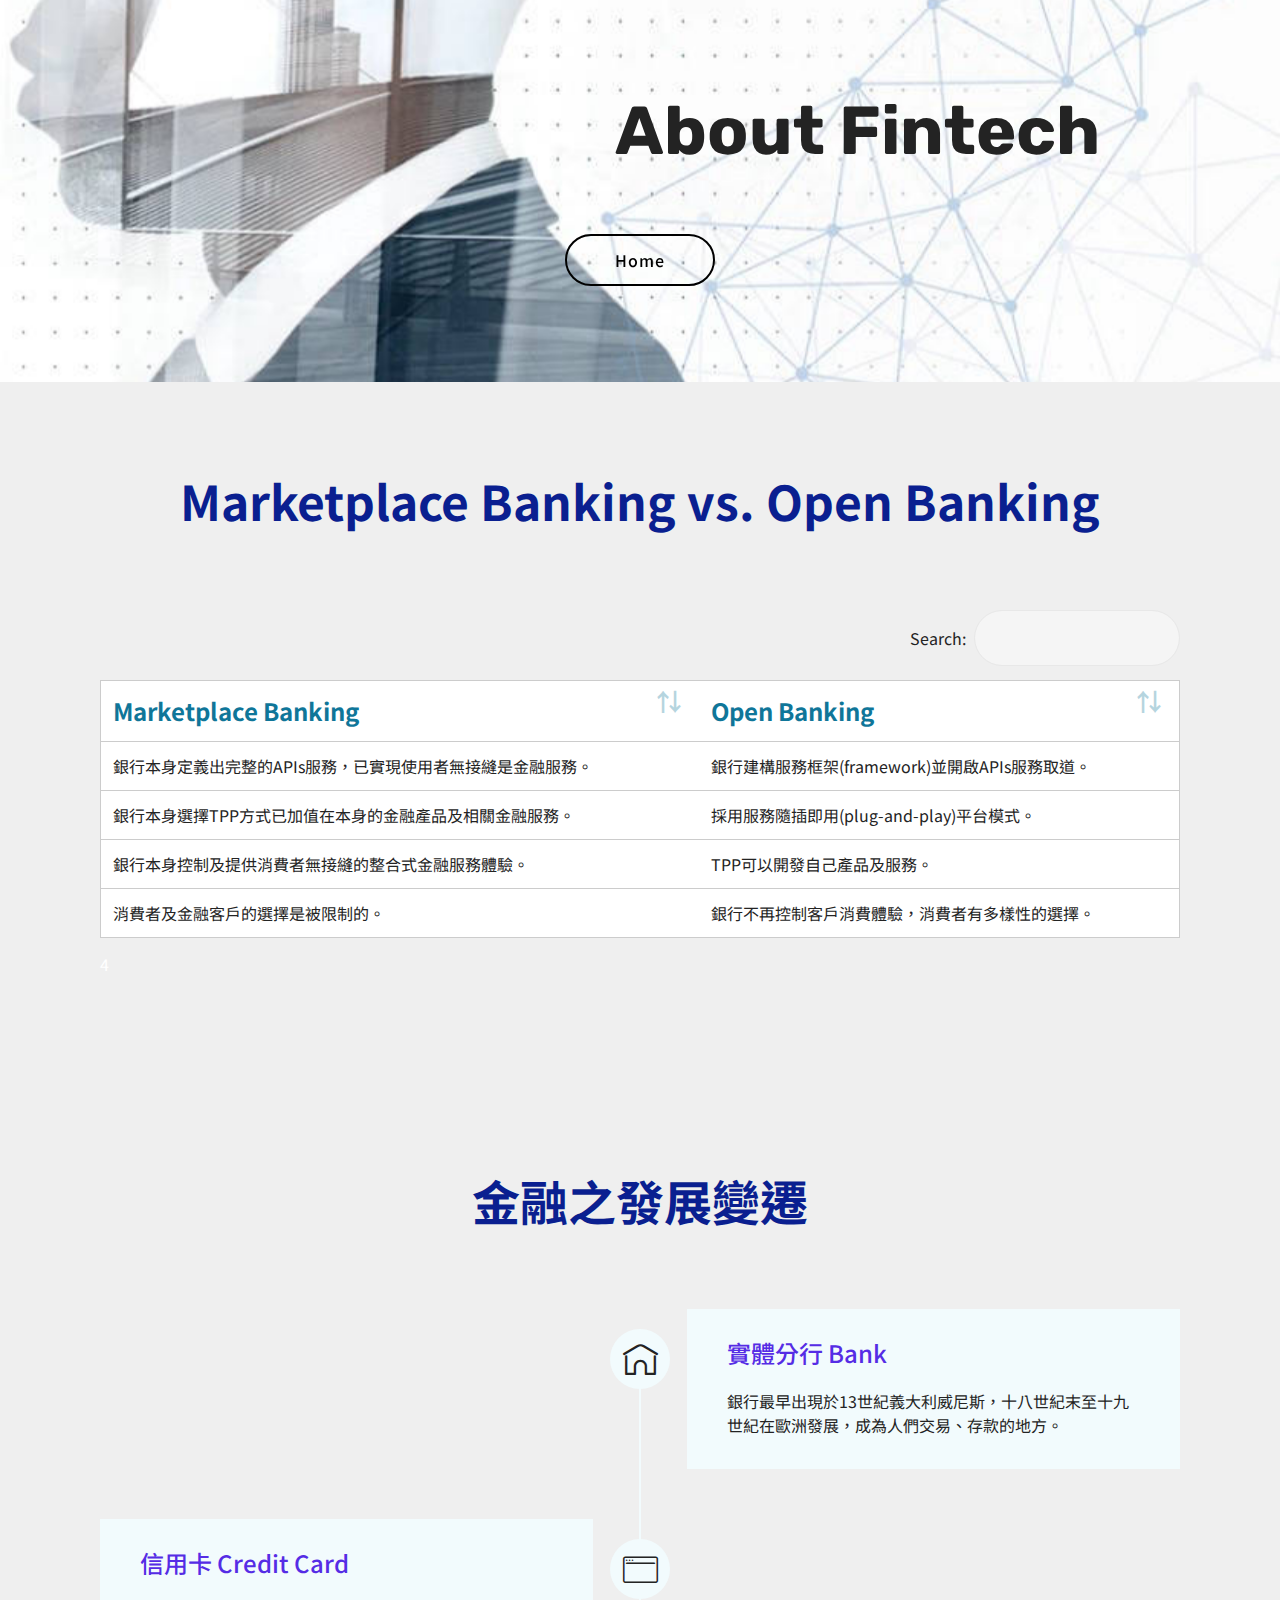
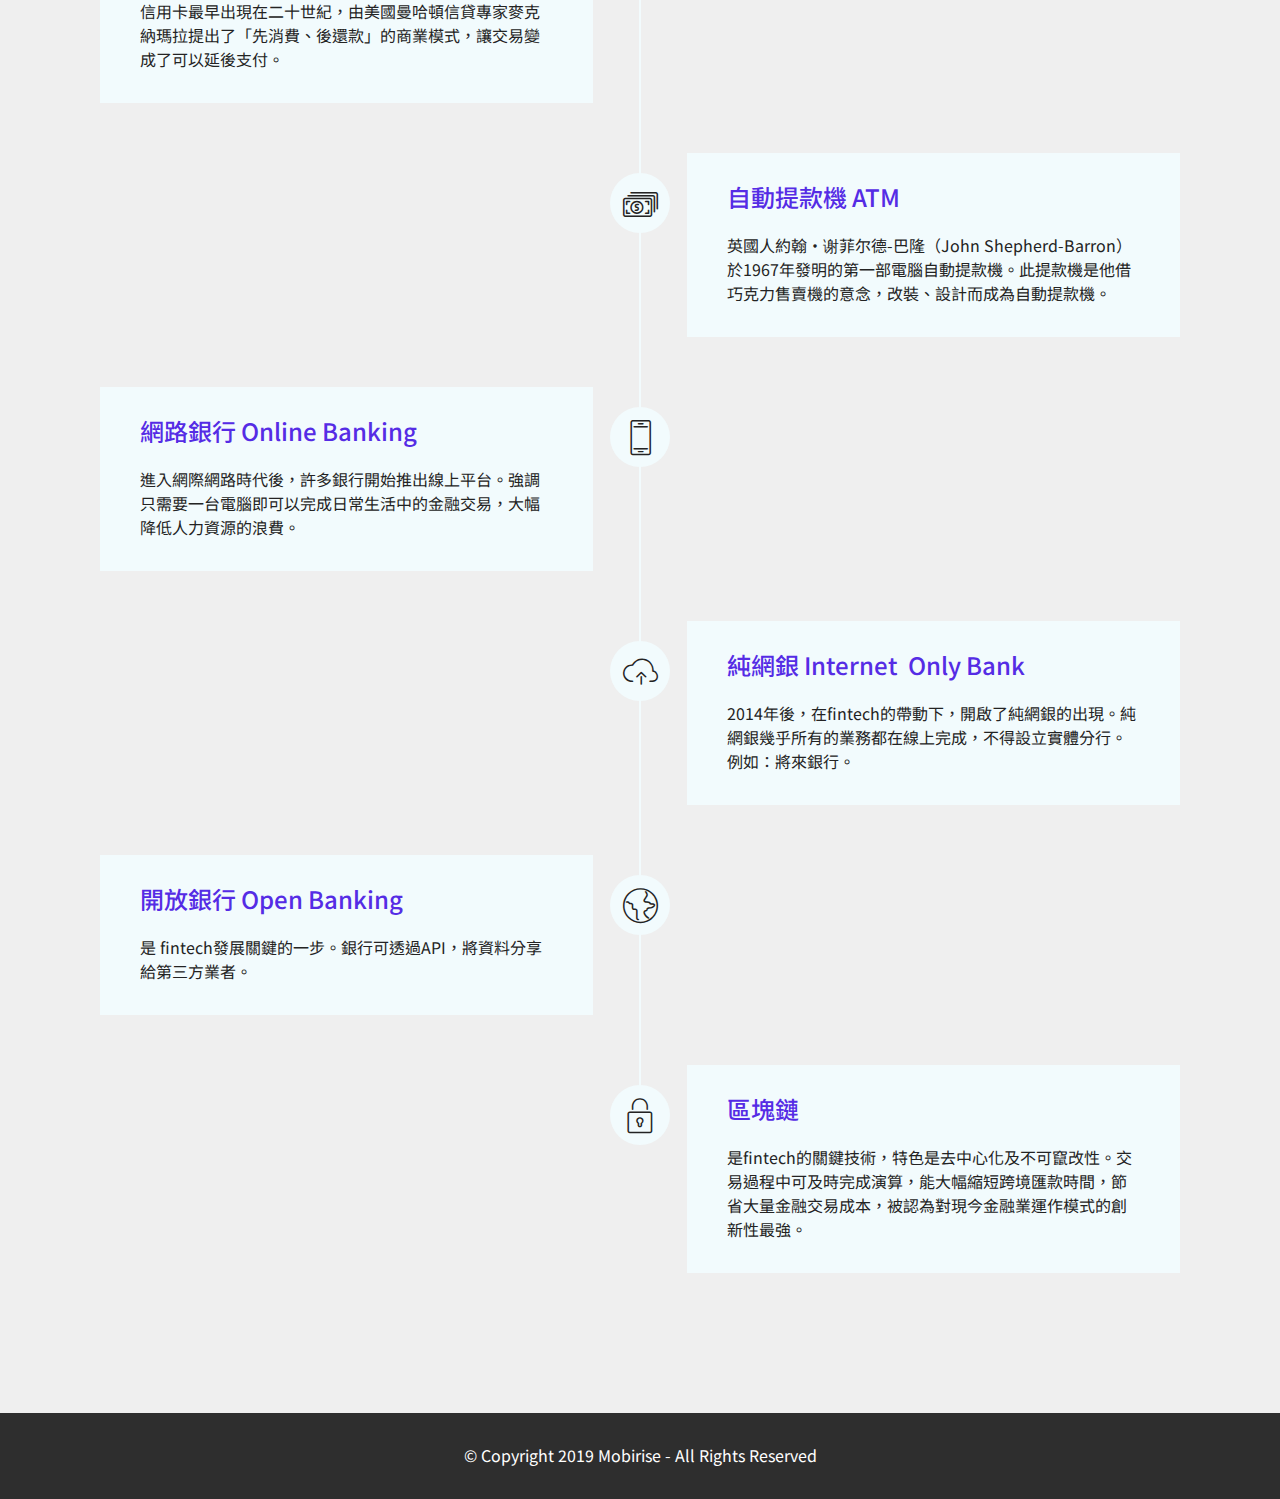
<file: page1.html>
<!DOCTYPE html>
<html  >
<head>
  <!-- Site made with Mobirise Website Builder v4.12.3, https://mobirise.com -->
  <meta charset="UTF-8">
  <meta http-equiv="X-UA-Compatible" content="IE=edge">
  <meta name="generator" content="Mobirise v4.12.3, mobirise.com">
  <meta name="viewport" content="width=device-width, initial-scale=1, minimum-scale=1">
  <link rel="shortcut icon" href="assets/images/logo4.png" type="image/x-icon">
  <meta name="description" content="Web Site Maker Description">
  
  
  <title>time</title>
  <link rel="stylesheet" href="assets/web/assets/mobirise-icons/mobirise-icons.css">
  <link rel="stylesheet" href="assets/web/assets/mobirise-icons-bold/mobirise-icons-bold.css">
  <link rel="stylesheet" href="assets/bootstrap/css/bootstrap.min.css">
  <link rel="stylesheet" href="assets/bootstrap/css/bootstrap-grid.min.css">
  <link rel="stylesheet" href="assets/bootstrap/css/bootstrap-reboot.min.css">
  <link rel="stylesheet" href="assets/tether/tether.min.css">
  <link rel="stylesheet" href="assets/datatables/data-tables.bootstrap4.min.css">
  <link rel="stylesheet" href="assets/theme/css/style.css">
  <link rel="preload" as="style" href="assets/mobirise/css/mbr-additional.css"><link rel="stylesheet" href="assets/mobirise/css/mbr-additional.css" type="text/css">
  
  
  
</head>
<body>
  <section class="header1 cid-s0ROrpmk7K mbr-parallax-background" id="header16-b">

    

    

    <div class="container">
        <div class="row justify-content-md-center">
            <div class="col-md-10 align-center">
                <h1 class="mbr-section-title mbr-bold pb-3 mbr-fonts-style display-1">
                    About Fintech</h1>
                
                <p class="mbr-text pb-3 mbr-fonts-style display-5"></p>
                <div class="mbr-section-btn"><a class="btn btn-md btn-black-outline display-4" href="index.html">Home</a></div>
            </div>
        </div>
    </div>

</section>

<section class="engine"><a href="https://mobirise.info/f">easy website builder</a></section><section class="section-table cid-s0S6NY71TY" id="table1-c">

  
  
  <div class="container container-table">
      <h2 class="mbr-section-title mbr-fonts-style align-center pb-3 display-2"><strong>Marketplace Banking vs. Open Banking</strong></h2>
      <h3 class="mbr-section-subtitle mbr-fonts-style align-center pb-5 mbr-light display-5"></h3>
      <div class="table-wrapper">
        <div class="container">
          <div class="row search">
            <div class="col-md-6"></div>
            <div class="col-md-6">
                <div class="dataTables_filter">
                  <label class="searchInfo mbr-fonts-style display-7">Search:</label>
                  <input class="form-control input-sm" disabled="">
                </div>
            </div>
          </div>
        </div>

        <div class="container scroll">
          <table class="table isSearch" cellspacing="0">
            <thead>
              <tr class="table-heads ">
                  
                  
                  
                  
              <th class="head-item mbr-fonts-style display-5">Marketplace Banking 
<br></th><th class="head-item mbr-fonts-style display-5">Open Banking
<br></th></tr>
            </thead>

            <tbody>
              
              
              
              
            <tr> 
                
                
                
                
              <td class="body-item mbr-fonts-style display-7">銀行本身定義出完整的APIs服務，已實現使用者無接縫是金融服務。
<br></td><td class="body-item mbr-fonts-style display-7">銀行建構服務框架(framework)並開啟APIs服務取道。
<br></td></tr><tr> 
                
                
                
                
              <td class="body-item mbr-fonts-style display-7">銀行本身選擇TPP方式已加值在本身的金融產品及相關金融服務。
<br></td><td class="body-item mbr-fonts-style display-7">採用服務隨插即用(plug-and-play)平台模式。
<br></td></tr><tr> 
                
                
                
                
              <td class="body-item mbr-fonts-style display-7">銀行本身控制及提供消費者無接縫的整合式金融服務體驗。
<br></td><td class="body-item mbr-fonts-style display-7">TPP可以開發自己產品及服務。
<br></td></tr><tr> 
                
                
                
                
              <td class="body-item mbr-fonts-style display-7">消費者及金融客戶的選擇是被限制的。
<br></td><td class="body-item mbr-fonts-style display-7">銀行不再控制客戶消費體驗，消費者有多樣性的選擇。
<br></td></tr></tbody>
          </table>
        </div>
        <div class="container table-info-container">
          <div class="row info">
            <div class="col-md-6">
              <div class="dataTables_info mbr-fonts-style display-7">
                <span class="infoBefore"></span>
                <span class="inactive infoRows"></span>
                <span class="infoAfter"></span>
                <span class="infoFilteredBefore">(</span>
                <span class="inactive infoRows"></span>
                <span class="infoFilteredAfter"></span>
              </div>
            </div>
            <div class="col-md-6"></div>
          </div>
        </div>
      </div>
    </div>
</section>

<section class="timeline2 cid-s0ROftvltV" id="timeline2-a">

    

    

    <div class="container align-center">
        <h2 class="mbr-section-title pb-3 mbr-fonts-style display-2"><strong>金融之發展變遷</strong></h2>
        <h3 class="mbr-section-subtitle pb-5 mbr-fonts-style display-5"></h3>

        <div class="container timelines-container" mbri-timelines="">
            <!--1-->
            <div class="row timeline-element reverse separline">
                <span class="iconsBackground">
                    <span class="mbr-iconfont mbrib-home"></span>
                </span>          
                <div class="col-xs-12 col-md-6 align-left">
                    <div class="timeline-text-content">
                        <h4 class="mbr-timeline-title pb-3 mbr-fonts-style display-5">實體分行 Bank<br></h4>
                        <p class="mbr-timeline-text mbr-fonts-style display-7">銀行最早出現於13世紀義大利威尼斯，十八世紀末至十九世紀在歐洲發展，成為人們交易、存款的地方。</p>
                     </div>
                </div>
            </div>
            <!--2-->
            <div class="row timeline-element  separline">
                <span class="iconsBackground">
                    <span class="mbr-iconfont mbri-browse"></span>
                </span>
                <div class="col-xs-12 col-md-6 align-left ">
                    <div class="timeline-text-content">
                        <h4 class="mbr-timeline-title pb-3 mbr-fonts-style display-5">信用卡 Credit Card</h4>
                        <p class="mbr-timeline-text mbr-fonts-style display-7">信用卡最早出現在二十世紀，由美國曼哈頓信貸專家麥克納瑪拉提出了「先消費、後還款」的商業模式，讓交易變成了可以延後支付。</p>
                    </div>
                </div>
            </div>
            <!--3-->
            <div class="row timeline-element reverse separline">
                <span class="iconsBackground">
                    <span class="mbr-iconfont mbri-cash"></span>
                </span>
                <div class="col-xs-12 col-md-6 align-left">
                    <div class="timeline-text-content">
                        <h4 class="mbr-timeline-title pb-3 mbr-fonts-style display-5">自動提款機 ATM</h4>      
                        <p class="mbr-timeline-text mbr-fonts-style display-7">英國人約翰·谢菲尔德-巴隆（John Shepherd-Barron）於1967年發明的第一部電腦自動提款機。此提款機是他借巧克力售賣機的意念，改裝、設計而成為自動提款機。</p>
                    </div>
                </div>
            </div>
            <!--4-->
            <div class="row timeline-element  separline">
                <span class="iconsBackground">
                    <span class="mbr-iconfont mbri-mobile2"></span>
                </span>
                <div class="col-xs-12 col-md-6 align-left ">
                    <div class="timeline-text-content">
                        <h4 class="mbr-timeline-title pb-3 mbr-fonts-style display-5">
                            網路銀行 Online Banking</h4>
                        <p class="mbr-timeline-text mbr-fonts-style display-7">進入網際網路時代後，許多銀行開始推出線上平台。強調只需要一台電腦即可以完成日常生活中的金融交易，大幅降低人力資源的浪費。</p>
                    </div>
                </div>
            </div>
            <!--5-->
            <div class="row timeline-element reverse separline">
                <span class="iconsBackground">
                    <span class="mbr-iconfont mbri-upload"></span>
                </span>
                <div class="col-xs-12 col-md-6 align-left">
                    <div class="timeline-text-content">
                        <h4 class="mbr-timeline-title pb-3 mbr-fonts-style display-5">純網銀 Internet &nbsp;Only Bank</h4>
                        <p class="mbr-timeline-text mbr-fonts-style display-7">2014年後，在fintech的帶動下，開啟了純網銀的出現。純網銀幾乎所有的業務都在線上完成，不得設立實體分行。例如：將來銀行。</p>
                    </div>
                </div>
            </div>
            <!--6-->
            <div class="row timeline-element separline">
                <span class="iconsBackground">
                    <span class="mbr-iconfont mbri-globe"></span>
                </span>
                <div class="col-xs-12 col-md-6 align-left ">
                    <div class="timeline-text-content">
                        <h4 class="mbr-timeline-title pb-3 mbr-fonts-style display-5">開放銀行 Open Banking</h4>
                        <p class="mbr-timeline-text mbr-fonts-style display-7">是 fintech發展關鍵的一步。銀行可透過API，將資料分享給第三方業者。</p>
                    </div>
                </div>
            </div>
            <!--7-->
            <div class="row timeline-element reverse">
                <span class="iconsBackground">
                    <span class="mbr-iconfont mbri-lock"></span>
                </span>
                <div class="col-xs-12 col-md-6 align-left">
                    <div class="timeline-text-content">
                        <h4 class="mbr-timeline-title pb-3 mbr-fonts-style display-5">區塊鏈</h4>
                        <p class="mbr-timeline-text mbr-fonts-style display-7">是fintech的關鍵技術，特色是去中心化及不可竄改性。交易過程中可及時完成演算，能大幅縮短跨境匯款時間，節省大量金融交易成本，被認為對現今金融業運作模式的創新性最強。</p>
                    </div>
                </div>
            </div>
            <!--8-->
            
            <!--9-->
            
            <!--10-->
            
            <!--11-->
            
            <!--12-->
            
        </div>
    </div>
</section>

<section once="footers" class="cid-s0S6PFwIYI" id="footer6-d">

    

    

    <div class="container">
        <div class="media-container-row align-center mbr-white">
            <div class="col-12">
                <p class="mbr-text mb-0 mbr-fonts-style display-7">
                    © Copyright 2019 Mobirise - All Rights Reserved
                </p>
            </div>
        </div>
    </div>
</section>


  <script src="assets/web/assets/jquery/jquery.min.js"></script>
  <script src="assets/popper/popper.min.js"></script>
  <script src="assets/bootstrap/js/bootstrap.min.js"></script>
  <script src="assets/tether/tether.min.js"></script>
  <script src="assets/smoothscroll/smooth-scroll.js"></script>
  <script src="assets/parallax/jarallax.min.js"></script>
  <script src="assets/datatables/jquery.data-tables.min.js"></script>
  <script src="assets/datatables/data-tables.bootstrap4.min.js"></script>
  <script src="assets/theme/js/script.js"></script>
  
  
</body>
</html>
</file>
<file: assets/web/assets/mobirise-icons/mobirise-icons.css>
@font-face {
  font-family: 'MobiriseIcons';
  src:  url('mobirise-icons.eot?spat4u');
  src:  url('mobirise-icons.eot?spat4u#iefix') format('embedded-opentype'),
    url('mobirise-icons.ttf?spat4u') format('truetype'),
    url('mobirise-icons.woff?spat4u') format('woff'),
    url('mobirise-icons.svg?spat4u#MobiriseIcons') format('svg');
  font-weight: normal;
  font-style: normal;
  font-display: swap;
}

[class^="mbri-"], [class*=" mbri-"] {
  /* use !important to prevent issues with browser extensions that change fonts */
  font-family: MobiriseIcons !important;
  speak: none;
  font-style: normal;
  font-weight: normal;
  font-variant: normal;
  text-transform: none;
  line-height: 1;

  /* Better Font Rendering =========== */
  -webkit-font-smoothing: antialiased;
  -moz-osx-font-smoothing: grayscale;
}

.mbri-add-submenu:before {
  content: "\e900";
}
.mbri-alert:before {
  content: "\e901";
}
.mbri-align-center:before {
  content: "\e902";
}
.mbri-align-justify:before {
  content: "\e903";
}
.mbri-align-left:before {
  content: "\e904";
}
.mbri-align-right:before {
  content: "\e905";
}
.mbri-android:before {
  content: "\e906";
}
.mbri-apple:before {
  content: "\e907";
}
.mbri-arrow-down:before {
  content: "\e908";
}
.mbri-arrow-next:before {
  content: "\e909";
}
.mbri-arrow-prev:before {
  content: "\e90a";
}
.mbri-arrow-up:before {
  content: "\e90b";
}
.mbri-bold:before {
  content: "\e90c";
}
.mbri-bookmark:before {
  content: "\e90d";
}
.mbri-bootstrap:before {
  content: "\e90e";
}
.mbri-briefcase:before {
  content: "\e90f";
}
.mbri-browse:before {
  content: "\e910";
}
.mbri-bulleted-list:before {
  content: "\e911";
}
.mbri-calendar:before {
  content: "\e912";
}
.mbri-camera:before {
  content: "\e913";
}
.mbri-cart-add:before {
  content: "\e914";
}
.mbri-cart-full:before {
  content: "\e915";
}
.mbri-cash:before {
  content: "\e916";
}
.mbri-change-style:before {
  content: "\e917";
}
.mbri-chat:before {
  content: "\e918";
}
.mbri-clock:before {
  content: "\e919";
}
.mbri-close:before {
  content: "\e91a";
}
.mbri-cloud:before {
  content: "\e91b";
}
.mbri-code:before {
  content: "\e91c";
}
.mbri-contact-form:before {
  content: "\e91d";
}
.mbri-credit-card:before {
  content: "\e91e";
}
.mbri-cursor-click:before {
  content: "\e91f";
}
.mbri-cust-feedback:before {
  content: "\e920";
}
.mbri-database:before {
  content: "\e921";
}
.mbri-delivery:before {
  content: "\e922";
}
.mbri-desktop:before {
  content: "\e923";
}
.mbri-devices:before {
  content: "\e924";
}
.mbri-down:before {
  content: "\e925";
}
.mbri-download:before {
  content: "\e989";
}
.mbri-drag-n-drop:before {
  content: "\e927";
}
.mbri-drag-n-drop2:before {
  content: "\e928";
}
.mbri-edit:before {
  content: "\e929";
}
.mbri-edit2:before {
  content: "\e92a";
}
.mbri-error:before {
  content: "\e92b";
}
.mbri-extension:before {
  content: "\e92c";
}
.mbri-features:before {
  content: "\e92d";
}
.mbri-file:before {
  content: "\e92e";
}
.mbri-flag:before {
  content: "\e92f";
}
.mbri-folder:before {
  content: "\e930";
}
.mbri-gift:before {
  content: "\e931";
}
.mbri-github:before {
  content: "\e932";
}
.mbri-globe:before {
  content: "\e933";
}
.mbri-globe-2:before {
  content: "\e934";
}
.mbri-growing-chart:before {
  content: "\e935";
}
.mbri-hearth:before {
  content: "\e936";
}
.mbri-help:before {
  content: "\e937";
}
.mbri-home:before {
  content: "\e938";
}
.mbri-hot-cup:before {
  content: "\e939";
}
.mbri-idea:before {
  content: "\e93a";
}
.mbri-image-gallery:before {
  content: "\e93b";
}
.mbri-image-slider:before {
  content: "\e93c";
}
.mbri-info:before {
  content: "\e93d";
}
.mbri-italic:before {
  content: "\e93e";
}
.mbri-key:before {
  content: "\e93f";
}
.mbri-laptop:before {
  content: "\e940";
}
.mbri-layers:before {
  content: "\e941";
}
.mbri-left-right:before {
  content: "\e942";
}
.mbri-left:before {
  content: "\e943";
}
.mbri-letter:before {
  content: "\e944";
}
.mbri-like:before {
  content: "\e945";
}
.mbri-link:before {
  content: "\e946";
}
.mbri-lock:before {
  content: "\e947";
}
.mbri-login:before {
  content: "\e948";
}
.mbri-logout:before {
  content: "\e949";
}
.mbri-magic-stick:before {
  content: "\e94a";
}
.mbri-map-pin:before {
  content: "\e94b";
}
.mbri-menu:before {
  content: "\e94c";
}
.mbri-mobile:before {
  content: "\e94d";
}
.mbri-mobile2:before {
  content: "\e94e";
}
.mbri-mobirise:before {
  content: "\e94f";
}
.mbri-more-horizontal:before {
  content: "\e950";
}
.mbri-more-vertical:before {
  content: "\e951";
}
.mbri-music:before {
  content: "\e952";
}
.mbri-new-file:before {
  content: "\e953";
}
.mbri-numbered-list:before {
  content: "\e954";
}
.mbri-opened-folder:before {
  content: "\e955";
}
.mbri-pages:before {
  content: "\e956";
}
.mbri-paper-plane:before {
  content: "\e957";
}
.mbri-paperclip:before {
  content: "\e958";
}
.mbri-photo:before {
  content: "\e959";
}
.mbri-photos:before {
  content: "\e95a";
}
.mbri-pin:before {
  content: "\e95b";
}
.mbri-play:before {
  content: "\e95c";
}
.mbri-plus:before {
  content: "\e95d";
}
.mbri-preview:before {
  content: "\e95e";
}
.mbri-print:before {
  content: "\e95f";
}
.mbri-protect:before {
  content: "\e960";
}
.mbri-question:before {
  content: "\e961";
}
.mbri-quote-left:before {
  content: "\e962";
}
.mbri-quote-right:before {
  content: "\e963";
}
.mbri-refresh:before {
  content: "\e964";
}
.mbri-responsive:before {
  content: "\e965";
}
.mbri-right:before {
  content: "\e966";
}
.mbri-rocket:before {
  content: "\e967";
}
.mbri-sad-face:before {
  content: "\e968";
}
.mbri-sale:before {
  content: "\e969";
}
.mbri-save:before {
  content: "\e96a";
}
.mbri-search:before {
  content: "\e96b";
}
.mbri-setting:before {
  content: "\e96c";
}
.mbri-setting2:before {
  content: "\e96d";
}
.mbri-setting3:before {
  content: "\e96e";
}
.mbri-share:before {
  content: "\e96f";
}
.mbri-shopping-bag:before {
  content: "\e970";
}
.mbri-shopping-basket:before {
  content: "\e971";
}
.mbri-shopping-cart:before {
  content: "\e972";
}
.mbri-sites:before {
  content: "\e973";
}
.mbri-smile-face:before {
  content: "\e974";
}
.mbri-speed:before {
  content: "\e975";
}
.mbri-star:before {
  content: "\e976";
}
.mbri-success:before {
  content: "\e977";
}
.mbri-sun:before {
  content: "\e978";
}
.mbri-sun2:before {
  content: "\e979";
}
.mbri-tablet:before {
  content: "\e97a";
}
.mbri-tablet-vertical:before {
  content: "\e97b";
}
.mbri-target:before {
  content: "\e97c";
}
.mbri-timer:before {
  content: "\e97d";
}
.mbri-to-ftp:before {
  content: "\e97e";
}
.mbri-to-local-drive:before {
  content: "\e97f";
}
.mbri-touch-swipe:before {
  content: "\e980";
}
.mbri-touch:before {
  content: "\e981";
}
.mbri-trash:before {
  content: "\e982";
}
.mbri-underline:before {
  content: "\e983";
}
.mbri-unlink:before {
  content: "\e984";
}
.mbri-unlock:before {
  content: "\e985";
}
.mbri-up-down:before {
  content: "\e986";
}
.mbri-up:before {
  content: "\e987";
}
.mbri-update:before {
  content: "\e988";
}
.mbri-upload:before {
 content: "\e926"; 
}
.mbri-user:before {
  content: "\e98a";
}
.mbri-user2:before {
  content: "\e98b";
}
.mbri-users:before {
  content: "\e98c";
}
.mbri-video:before {
  content: "\e98d";
}
.mbri-video-play:before {
  content: "\e98e";
}
.mbri-watch:before {
  content: "\e98f";
}
.mbri-website-theme:before {
  content: "\e990";
}
.mbri-wifi:before {
  content: "\e991";
}
.mbri-windows:before {
  content: "\e992";
}
.mbri-zoom-out:before {
  content: "\e993";
}
.mbri-redo:before {
  content: "\e994";
}
.mbri-undo:before {
  content: "\e995";
}
</file>
<file: assets/web/assets/mobirise-icons-bold/mobirise-icons-bold.css>
@font-face {
  font-family: 'mobirise-icons-bold';
  font-display: swap;
  src:  url('mobirise-icons-bold.eot?m1l4yr');
  src:  url('mobirise-icons-bold.eot?m1l4yr#iefix') format('embedded-opentype'),
    url('mobirise-icons-bold.ttf?m1l4yr') format('truetype'),
    url('mobirise-icons-bold.woff?m1l4yr') format('woff'),
    url('mobirise-icons-bold.svg?m1l4yr#mobirise-icons-bold') format('svg');
  font-weight: normal;
  font-style: normal;
}

[class^="mbrib-"], [class*="mbrib-"] {
  /* use !important to prevent issues with browser extensions that change fonts */
  font-family: 'mobirise-icons-bold' !important;
  speak: none;
  font-style: normal;
  font-weight: normal;
  font-variant: normal;
  text-transform: none;
  line-height: 1;

  /* Better Font Rendering =========== */
  -webkit-font-smoothing: antialiased;
  -moz-osx-font-smoothing: grayscale;
}

.mbrib-add-submenu:before {
  content: "\e900";
}
.mbrib-alert:before {
  content: "\e901";
}
.mbrib-align-center:before {
  content: "\e902";
}
.mbrib-align-justify:before {
  content: "\e903";
}
.mbrib-align-left:before {
  content: "\e904";
}
.mbrib-align-right:before {
  content: "\e905";
}
.mbrib-android:before {
  content: "\e906";
}
.mbrib-apple:before {
  content: "\e907";
}
.mbrib-arrow-down:before {
  content: "\e908";
}
.mbrib-arrow-next:before {
  content: "\e909";
}
.mbrib-arrow-prev:before {
  content: "\e90a";
}
.mbrib-arrow-up:before {
  content: "\e90b";
}
.mbrib-bold:before {
  content: "\e90c";
}
.mbrib-bookmark:before {
  content: "\e90d";
}
.mbrib-bootstrap:before {
  content: "\e90e";
}
.mbrib-briefcase:before {
  content: "\e90f";
}
.mbrib-browse:before {
  content: "\e910";
}
.mbrib-bulleted-list:before {
  content: "\e911";
}
.mbrib-calendar:before {
  content: "\e912";
}
.mbrib-camera:before {
  content: "\e913";
}
.mbrib-cart-add:before {
  content: "\e914";
}
.mbrib-cart-full:before {
  content: "\e915";
}
.mbrib-cash:before {
  content: "\e916";
}
.mbrib-change-style:before {
  content: "\e917";
}
.mbrib-chat:before {
  content: "\e918";
}
.mbrib-clock:before {
  content: "\e919";
}
.mbrib-close:before {
  content: "\e91a";
}
.mbrib-cloud:before {
  content: "\e91b";
}
.mbrib-code:before {
  content: "\e91c";
}
.mbrib-contact-form:before {
  content: "\e91d";
}
.mbrib-credit-card:before {
  content: "\e91e";
}
.mbrib-cursor-click:before {
  content: "\e91f";
}
.mbrib-cust-feedback:before {
  content: "\e920";
}
.mbrib-database:before {
  content: "\e921";
}
.mbrib-delivery:before {
  content: "\e922";
}
.mbrib-desktop:before {
  content: "\e923";
}
.mbrib-devices:before {
  content: "\e924";
}
.mbrib-down:before {
  content: "\e925";
}
.mbrib-download:before {
  content: "\e926";
}
.mbrib-drag-n-drop:before {
  content: "\e927";
}
.mbrib-drag-n-drop2:before {
  content: "\e928";
}
.mbrib-edit:before {
  content: "\e929";
}
.mbrib-edit2:before {
  content: "\e92a";
}
.mbrib-error:before {
  content: "\e92b";
}
.mbrib-extension:before {
  content: "\e92c";
}
.mbrib-features:before {
  content: "\e92d";
}
.mbrib-file:before {
  content: "\e92e";
}
.mbrib-flag:before {
  content: "\e92f";
}
.mbrib-folder:before {
  content: "\e930";
}
.mbrib-gift:before {
  content: "\e931";
}
.mbrib-github:before {
  content: "\e932";
}
.mbrib-globe-2:before {
  content: "\e933";
}
.mbrib-globe:before {
  content: "\e934";
}
.mbrib-growing-chart:before {
  content: "\e935";
}
.mbrib-hearth:before {
  content: "\e936";
}
.mbrib-help:before {
  content: "\e937";
}
.mbrib-home:before {
  content: "\e938";
}
.mbrib-hot-cup:before {
  content: "\e939";
}
.mbrib-idea:before {
  content: "\e93a";
}
.mbrib-image-gallery:before {
  content: "\e93b";
}
.mbrib-image-slider:before {
  content: "\e93c";
}
.mbrib-info:before {
  content: "\e93d";
}
.mbrib-italic:before {
  content: "\e93e";
}
.mbrib-key:before {
  content: "\e93f";
}
.mbrib-laptop:before {
  content: "\e940";
}
.mbrib-layers:before {
  content: "\e941";
}
.mbrib-left-right:before {
  content: "\e942";
}
.mbrib-left:before {
  content: "\e943";
}
.mbrib-letter:before {
  content: "\e944";
}
.mbrib-like:before {
  content: "\e945";
}
.mbrib-link:before {
  content: "\e946";
}
.mbrib-lock:before {
  content: "\e947";
}
.mbrib-login:before {
  content: "\e948";
}
.mbrib-logout:before {
  content: "\e949";
}
.mbrib-magic-stick:before {
  content: "\e94a";
}
.mbrib-map-pin:before {
  content: "\e94b";
}
.mbrib-menu:before {
  content: "\e94c";
}
.mbrib-mobile:before {
  content: "\e94d";
}
.mbrib-mobile2:before {
  content: "\e94e";
}
.mbrib-mobirise:before {
  content: "\e94f";
}
.mbrib-more-horizontal:before {
  content: "\e950";
}
.mbrib-more-vertical:before {
  content: "\e951";
}
.mbrib-music:before {
  content: "\e952";
}
.mbrib-new-file:before {
  content: "\e953";
}
.mbrib-numbered-list:before {
  content: "\e954";
}
.mbrib-opened-folder:before {
  content: "\e955";
}
.mbrib-pages:before {
  content: "\e956";
}
.mbrib-paper-plane:before {
  content: "\e957";
}
.mbrib-paperclip:before {
  content: "\e958";
}
.mbrib-photo:before {
  content: "\e959";
}
.mbrib-photos:before {
  content: "\e95a";
}
.mbrib-pin:before {
  content: "\e95b";
}
.mbrib-play:before {
  content: "\e95c";
}
.mbrib-plus:before {
  content: "\e95d";
}
.mbrib-preview:before {
  content: "\e95e";
}
.mbrib-print:before {
  content: "\e95f";
}
.mbrib-protect:before {
  content: "\e960";
}
.mbrib-question:before {
  content: "\e961";
}
.mbrib-quote-left:before {
  content: "\e962";
}
.mbrib-quote-right:before {
  content: "\e963";
}
.mbrib-redo:before {
  content: "\e964";
}
.mbrib-refresh:before {
  content: "\e965";
}
.mbrib-responsive:before {
  content: "\e966";
}
.mbrib-right:before {
  content: "\e967";
}
.mbrib-rocket:before {
  content: "\e968";
}
.mbrib-sad-face:before {
  content: "\e969";
}
.mbrib-sale:before {
  content: "\e96a";
}
.mbrib-save:before {
  content: "\e96b";
}
.mbrib-search:before {
  content: "\e96c";
}
.mbrib-setting:before {
  content: "\e96d";
}
.mbrib-setting2:before {
  content: "\e96e";
}
.mbrib-setting3:before {
  content: "\e96f";
}
.mbrib-share:before {
  content: "\e970";
}
.mbrib-shopping-bag:before {
  content: "\e971";
}
.mbrib-shopping-basket:before {
  content: "\e972";
}
.mbrib-shopping-cart:before {
  content: "\e973";
}
.mbrib-sites:before {
  content: "\e974";
}
.mbrib-smile-face:before {
  content: "\e975";
}
.mbrib-speed:before {
  content: "\e976";
}
.mbrib-star:before {
  content: "\e977";
}
.mbrib-success:before {
  content: "\e978";
}
.mbrib-sun:before {
  content: "\e979";
}
.mbrib-sun2:before {
  content: "\e97a";
}
.mbrib-tablet-vertical:before {
  content: "\e97b";
}
.mbrib-tablet:before {
  content: "\e97c";
}
.mbrib-target:before {
  content: "\e97d";
}
.mbrib-timer:before {
  content: "\e97e";
}
.mbrib-to-ftp:before {
  content: "\e97f";
}
.mbrib-to-local-drive:before {
  content: "\e980";
}
.mbrib-touch-swipe:before {
  content: "\e981";
}
.mbrib-touch:before {
  content: "\e982";
}
.mbrib-trash:before {
  content: "\e983";
}
.mbrib-underline:before {
  content: "\e984";
}
.mbrib-undo:before {
  content: "\e985";
}
.mbrib-unlink:before {
  content: "\e986";
}
.mbrib-unlock:before {
  content: "\e987";
}
.mbrib-up-down:before {
  content: "\e988";
}
.mbrib-up:before {
  content: "\e989";
}
.mbrib-update:before {
  content: "\e98a";
}
.mbrib-upload:before {
  content: "\e98b";
}
.mbrib-user:before {
  content: "\e98c";
}
.mbrib-user2:before {
  content: "\e98d";
}
.mbrib-users:before {
  content: "\e98e";
}
.mbrib-video-play:before {
  content: "\e98f";
}
.mbrib-video:before {
  content: "\e990";
}
.mbrib-watch:before {
  content: "\e991";
}
.mbrib-website-theme:before {
  content: "\e992";
}
.mbrib-wifi:before {
  content: "\e993";
}
.mbrib-windows:before {
  content: "\e994";
}
.mbrib-zoom-out:before {
  content: "\e995";
}
</file>
<file: assets/theme/css/style.css>
@charset "UTF-8";
/*!
 * Mobirise v4 theme (https://mobirise.com/)
 * Copyright 2017 Mobirise
 */
section {
  background-color: #eeeeee;
}

body {
  font-style: normal;
  line-height: 1.5;
}

section,
.container,
.container-fluid {
  position: relative;
  word-wrap: break-word;
}

a.mbr-iconfont:hover {
  text-decoration: none;
}

.article .lead p,
.article .lead ul,
.article .lead ol,
.article .lead pre,
.article .lead blockquote {
  margin-bottom: 0;
}

ul,
ol,
pre,
blockquote {
  margin-bottom: 2.3125rem;
}

pre {
  background: #f4f4f4;
  padding: 10px 24px;
  white-space: pre-wrap;
}

.inactive {
  -webkit-user-select: none;
  -moz-user-select: none;
  -ms-user-select: none;
  user-select: none;
  pointer-events: none;
  -webkit-user-drag: none;
  user-drag: none;
}

.mbr-section__comments .row {
  justify-content: center;
  -webkit-justify-content: center;
}

a {
  font-style: normal;
  font-weight: 400;
  cursor: pointer;
}
a, a:hover {
  text-decoration: none;
}

figure {
  margin-bottom: 0;
}

body {
  color: #232323;
}

h1,
h2,
h3,
h4,
h5,
h6,
.h1,
.h2,
.h3,
.h4,
.h5,
.h6,
.display-1,
.display-2,
.display-3,
.display-4 {
  line-height: 1;
  word-break: break-word;
  word-wrap: break-word;
}

.mbr-section-title {
  font-style: normal;
  line-height: 1.2;
}

.mbr-section-subtitle {
  line-height: 1.3;
}

.mbr-text {
  font-style: normal;
  line-height: 1.6;
}

b,
strong {
  font-weight: bold;
}

blockquote {
  padding: 10px 0 10px 20px;
  position: relative;
  border-left: 2px solid;
  border-color: #ff3366;
}

input:-webkit-autofill, input:-webkit-autofill:hover, input:-webkit-autofill:focus, input:-webkit-autofill:active {
  transition-delay: 9999s;
  transition-property: background-color, color;
}

textarea[type=hidden] {
  display: none;
}

body {
  position: relative;
}

section {
  background-position: 50% 50%;
  background-repeat: no-repeat;
  background-size: cover;
}
section .mbr-background-video,
section .mbr-background-video-preview {
  position: absolute;
  bottom: 0;
  left: 0;
  right: 0;
  top: 0;
}

.hidden {
  visibility: hidden;
}

.mbr-z-index20 {
  z-index: 20;
}

/*! Base colors */
.mbr-white {
  color: #ffffff;
}

.mbr-black {
  color: #000000;
}

.mbr-bg-white {
  background-color: #ffffff;
}

.mbr-bg-black {
  background-color: #000000;
}

/*! Text-aligns */
.align-left {
  text-align: left;
}

.align-center {
  text-align: center;
}

.align-right {
  text-align: right;
}

@media (max-width: 767px) {
  .align-left,
.align-center,
.align-right,
.mbr-section-btn,
.mbr-section-title {
    text-align: center;
  }
}
/*! Font-weight  */
.mbr-light {
  font-weight: 300;
}

.mbr-regular {
  font-weight: 400;
}

.mbr-semibold {
  font-weight: 500;
}

.mbr-bold {
  font-weight: 700;
}

/*! Media  */
.media-size-item {
  -webkit-flex: 1 1 auto;
  -moz-flex: 1 1 auto;
  -ms-flex: 1 1 auto;
  -o-flex: 1 1 auto;
  flex: 1 1 auto;
}

.media-content {
  -webkit-flex-basis: 100%;
  flex-basis: 100%;
}

.media-container-row {
  display: -ms-flexbox;
  display: -webkit-flex;
  display: flex;
  -webkit-flex-direction: row;
  -ms-flex-direction: row;
  flex-direction: row;
  -webkit-flex-wrap: wrap;
  -ms-flex-wrap: wrap;
  flex-wrap: wrap;
  -webkit-justify-content: center;
  -ms-flex-pack: center;
  justify-content: center;
  -webkit-align-content: center;
  -ms-flex-line-pack: center;
  align-content: center;
  -webkit-align-items: start;
  -ms-flex-align: start;
  align-items: start;
}
.media-container-row .media-size-item {
  width: 400px;
}

.media-container-column {
  display: -ms-flexbox;
  display: -webkit-flex;
  display: flex;
  -webkit-flex-direction: column;
  -ms-flex-direction: column;
  flex-direction: column;
  -webkit-flex-wrap: wrap;
  -ms-flex-wrap: wrap;
  flex-wrap: wrap;
  -webkit-justify-content: center;
  -ms-flex-pack: center;
  justify-content: center;
  -webkit-align-content: center;
  -ms-flex-line-pack: center;
  align-content: center;
  -webkit-align-items: stretch;
  -ms-flex-align: stretch;
  align-items: stretch;
}
.media-container-column > * {
  width: 100%;
}

@media (min-width: 992px) {
  .media-container-row {
    -webkit-flex-wrap: nowrap;
    -ms-flex-wrap: nowrap;
    flex-wrap: nowrap;
  }
}
figure {
  overflow: hidden;
}

figure[mbr-media-size] {
  transition: width 0.1s;
}

.mbr-figure img,
.mbr-figure iframe {
  display: block;
  width: 100%;
}

.card {
  background-color: transparent;
  border: none;
}

.card-box {
  width: 100%;
}

.card-img {
  text-align: center;
  flex-shrink: 0;
  -webkit-flex-shrink: 0;
}

.media {
  max-width: 100%;
  margin: 0 auto;
}

.mbr-figure {
  -ms-flex-item-align: center;
  -ms-grid-row-align: center;
  -webkit-align-self: center;
  align-self: center;
}

.media-container > div {
  max-width: 100%;
}

.mbr-figure img,
.card-img img {
  width: 100%;
}

@media (max-width: 991px) {
  .media-size-item {
    width: auto !important;
  }

  .media {
    width: auto;
  }

  .mbr-figure {
    width: 100% !important;
  }
}
/*! Buttons */
.btn {
  font-weight: 500;
  border-width: 2px;
  font-style: normal;
  letter-spacing: 1px;
  margin: 0.4rem 0.8rem;
  white-space: normal;
  -webkit-transition: all 0.3s ease-in-out;
  -moz-transition: all 0.3s ease-in-out;
  transition: all 0.3s ease-in-out;
  display: inline-flex;
  align-items: center;
  justify-content: center;
  word-break: break-word;
  -webkit-align-items: center;
  -webkit-justify-content: center;
  display: -webkit-inline-flex;
}

.btn-sm {
  font-weight: 500;
  letter-spacing: 1px;
  -webkit-transition: all 0.3s ease-in-out;
  -moz-transition: all 0.3s ease-in-out;
  transition: all 0.3s ease-in-out;
}

.btn-md {
  font-weight: 500;
  letter-spacing: 1px;
  margin: 0.4rem 0.8rem !important;
  -webkit-transition: all 0.3s ease-in-out;
  -moz-transition: all 0.3s ease-in-out;
  transition: all 0.3s ease-in-out;
}

.btn-lg {
  font-weight: 500;
  letter-spacing: 1px;
  margin: 0.4rem 0.8rem !important;
  -webkit-transition: all 0.3s ease-in-out;
  -moz-transition: all 0.3s ease-in-out;
  transition: all 0.3s ease-in-out;
}

.mbr-section-btn {
  margin-left: -0.25rem;
  margin-right: -0.25rem;
  font-size: 0;
}

nav .mbr-section-btn {
  margin-left: 0rem;
  margin-right: 0rem;
}

.btn-form {
  border-radius: 0;
}
.btn-form:hover {
  cursor: pointer;
}

/*! Btn icon margin */
.btn .mbr-iconfont,
.btn.btn-sm .mbr-iconfont {
  cursor: pointer;
  margin-right: 0.5rem;
}

.btn.btn-md .mbr-iconfont,
.btn.btn-md .mbr-iconfont {
  margin-right: 0.8rem;
}

.mbr-regular {
  font-weight: 400;
}

.mbr-semibold {
  font-weight: 500;
}

.mbr-bold {
  font-weight: 700;
}

[type=submit] {
  -webkit-appearance: none;
}

/*! Full-screen */
.mbr-fullscreen .mbr-overlay {
  min-height: 100vh;
}

.mbr-fullscreen {
  display: flex;
  display: -webkit-flex;
  display: -moz-flex;
  display: -ms-flex;
  display: -o-flex;
  align-items: center;
  -webkit-align-items: center;
  min-height: 100vh;
  padding-top: 3rem;
  padding-bottom: 3rem;
}

/*! Map */
.map {
  height: 25rem;
  position: relative;
}
.map iframe {
  width: 100%;
  height: 100%;
}

.mbr-overlay {
  background-color: #000;
  bottom: 0;
  left: 0;
  opacity: 0.5;
  position: absolute;
  right: 0;
  top: 0;
  z-index: 0;
  pointer-events: none;
}

/* Form */
blockquote {
  font-style: italic;
  padding: 10px 0 10px 20px;
  font-size: 1.09rem;
  position: relative;
  border-width: 3px;
}

.form-control {
  background-color: #f5f5f5;
  box-shadow: none;
  color: #565656;
  line-height: 1.43;
  min-height: 3.5em;
  padding: 1.07em 0.5em;
}
.form-control, .form-control:focus {
  border: 1px solid #e8e8e8;
}
.form-active .form-control:invalid {
  border-color: red;
}

.form-control-label {
  position: relative;
  cursor: pointer;
  margin-bottom: 0.357em;
  padding: 0;
}

.alert {
  color: #ffffff;
  border-radius: 0;
  border: 0;
  font-size: 0.875rem;
  line-height: 1.5;
  margin-bottom: 1.875rem;
  padding: 1.25rem;
  position: relative;
}
.alert.alert-form::after {
  background-color: inherit;
  bottom: -7px;
  content: "";
  display: block;
  height: 14px;
  left: 50%;
  margin-left: -7px;
  position: absolute;
  transform: rotate(45deg);
  width: 14px;
  -webkit-transform: rotate(45deg);
}

.form-asterisk {
  font-family: initial;
  position: absolute;
  top: -2px;
  font-weight: normal;
}

/*! Scroll to top arrow */
#scrollToTop a i:before {
  content: "";
  position: absolute;
  height: 40%;
  top: 25%;
  background: #fff;
  width: 2px;
  left: calc(50% - 1px);
}
#scrollToTop a i:after {
  content: "";
  position: absolute;
  display: block;
  border-top: 2px solid #fff;
  border-right: 2px solid #fff;
  width: 40%;
  height: 40%;
  left: 30%;
  bottom: 30%;
  transform: rotate(135deg);
  -webkit-transform: rotate(135deg);
}

.mbr-arrow-up {
  bottom: 25px;
  right: 90px;
  position: fixed;
  text-align: right;
  z-index: 5000;
  color: #ffffff;
  font-size: 32px;
  transform: rotate(180deg);
  -webkit-transform: rotate(180deg);
}

.mbr-arrow-up a {
  background: rgba(0, 0, 0, 0.2);
  border-radius: 3px;
  color: #fff;
  display: inline-block;
  height: 60px;
  width: 60px;
  outline-style: none !important;
  position: relative;
  text-decoration: none;
  transition: all 0.3s ease-in-out;
  cursor: pointer;
  text-align: center;
}
.mbr-arrow-up a:hover {
  background-color: rgba(0, 0, 0, 0.4);
}
.mbr-arrow-up a i {
  line-height: 60px;
}

.mbr-arrow-up-icon {
  display: block;
  color: #fff;
}

.mbr-arrow-up-icon::before {
  content: "›";
  display: inline-block;
  font-family: serif;
  font-size: 32px;
  line-height: 1;
  font-style: normal;
  position: relative;
  top: 6px;
  left: -4px;
  -webkit-transform: rotate(-90deg);
  transform: rotate(-90deg);
}

/*! Arrow Down */
.mbr-arrow {
  position: absolute;
  bottom: 45px;
  left: 50%;
  width: 60px;
  height: 60px;
  cursor: pointer;
  background-color: rgba(80, 80, 80, 0.5);
  border-radius: 50%;
  -webkit-transform: translateX(-50%);
  transform: translateX(-50%);
}
.mbr-arrow > a {
  display: inline-block;
  text-decoration: none;
  outline-style: none;
  -webkit-animation: arrowdown 1.7s ease-in-out infinite;
  animation: arrowdown 1.7s ease-in-out infinite;
}
.mbr-arrow > a > i {
  position: absolute;
  top: -2px;
  left: 15px;
  font-size: 2rem;
}

@keyframes arrowdown {
  0% {
    transform: translateY(0px);
    -webkit-transform: translateY(0px);
  }
  50% {
    transform: translateY(-5px);
    -webkit-transform: translateY(-5px);
  }
  100% {
    transform: translateY(0px);
    -webkit-transform: translateY(0px);
  }
}
@-webkit-keyframes arrowdown {
  0% {
    transform: translateY(0px);
    -webkit-transform: translateY(0px);
  }
  50% {
    transform: translateY(-5px);
    -webkit-transform: translateY(-5px);
  }
  100% {
    transform: translateY(0px);
    -webkit-transform: translateY(0px);
  }
}
@media (max-width: 500px) {
  .mbr-arrow-up {
    left: 50%;
    right: auto;
    transform: translateX(-50%) rotate(180deg);
    -webkit-transform: translateX(-50%) rotate(180deg);
  }
}
/*Gradients animation*/
@keyframes gradient-animation {
  from {
    background-position: 0% 100%;
    animation-timing-function: ease-in-out;
  }
  to {
    background-position: 100% 0%;
    animation-timing-function: ease-in-out;
  }
}
@-webkit-keyframes gradient-animation {
  from {
    background-position: 0% 100%;
    animation-timing-function: ease-in-out;
  }
  to {
    background-position: 100% 0%;
    animation-timing-function: ease-in-out;
  }
}
.bg-gradient {
  background-size: 200% 200%;
  animation: gradient-animation 5s infinite alternate;
  -webkit-animation: gradient-animation 5s infinite alternate;
}

.menu .navbar-brand {
  display: -webkit-flex;
}
.menu .navbar-brand span {
  display: flex;
  display: -webkit-flex;
}
.menu .navbar-brand .navbar-caption-wrap {
  display: -webkit-flex;
}
.menu .navbar-brand .navbar-logo img {
  display: -webkit-flex;
}
@media (min-width: 768px) and (max-width: 1023px) {
  .menu .navbar-toggleable-sm .navbar-nav {
    display: -webkit-box;
    display: -webkit-flex;
    display: -ms-flexbox;
  }
}
@media (max-width: 1023px) {
  .menu .navbar-collapse {
    max-height: 93.5vh;
  }
  .menu .navbar-collapse.show {
    overflow: auto;
  }
}
@media (min-width: 1024px) {
  .menu .navbar-nav.nav-dropdown {
    display: -webkit-flex;
  }
  .menu .navbar-toggleable-sm .navbar-collapse {
    display: -webkit-flex !important;
  }
  .menu .collapsed .navbar-collapse {
    max-height: 93.5vh;
  }
  .menu .collapsed .navbar-collapse.show {
    overflow: auto;
  }
}
@media (max-width: 767px) {
  .menu .navbar-collapse {
    max-height: 80vh;
  }
}

/* Others*/
.note-check a[data-value=Rubik] {
  font-style: normal;
}

.mbr-arrow a {
  color: #ffffff;
}

@media (max-width: 767px) {
  .mbr-arrow {
    display: none;
  }
}
.navbar {
  display: -webkit-flex;
  -webkit-flex-wrap: wrap;
  -webkit-align-items: center;
  -webkit-justify-content: space-between;
}

.navbar-collapse {
  -webkit-flex-basis: 100%;
  -webkit-flex-grow: 1;
  -webkit-align-items: center;
}

.nav-dropdown .link {
  padding: 0.667em 1.667em !important;
  margin: 0 !important;
}

.nav {
  display: -webkit-flex;
  -webkit-flex-wrap: wrap;
}

.row {
  display: -webkit-flex;
  -webkit-flex-wrap: wrap;
}

.justify-content-center {
  -webkit-justify-content: center;
}

.form-inline {
  display: -webkit-flex;
  -webkit-flex-flow: row wrap;
  -webkit-align-items: center;
}

.card-wrapper {
  -webkit-flex: 1;
}

.carousel-control {
  z-index: 10;
  display: -webkit-flex;
  -webkit-align-items: center;
  -webkit-justify-content: center;
}

.carousel-controls {
  display: -webkit-flex;
}

.media {
  display: -webkit-flex;
}

.form-group:focus {
  outline: none;
}

.jq-selectbox__select {
  padding: 1.07em 0.5em;
  position: absolute;
  top: 0;
  left: 0;
  width: 100%;
}

.jq-selectbox__dropdown {
  position: absolute;
  top: 100%;
  left: 0 !important;
  width: 100% !important;
}

.jq-selectbox__trigger-arrow {
  transform: translateY(-50%);
}

.jq-selectbox li {
  padding: 1.07em 0.5em;
}

input[type=range] {
  padding-left: 0 !important;
  padding-right: 0 !important;
}

.modal-dialog,
.modal-content {
  height: 100%;
}

.modal-dialog .carousel-inner {
  height: calc(100vh - 1.75rem);
}
@media (max-width: 575px) {
  .modal-dialog .carousel-inner {
    height: calc(100vh - 1rem);
  }
}

.carousel-item {
  text-align: center;
}

.carousel-item img {
  margin: auto;
}

.navbar-toggler {
  -webkit-align-self: flex-start;
  -ms-flex-item-align: start;
  align-self: flex-start;
  padding: 0.25rem 0.75rem;
  font-size: 1.25rem;
  line-height: 1;
  background: transparent;
  border: 1px solid transparent;
  -webkit-border-radius: 0.25rem;
  border-radius: 0.25rem;
}

.navbar-toggler:focus,
.navbar-toggler:hover {
  text-decoration: none;
}

.navbar-toggler-icon {
  display: inline-block;
  width: 1.5em;
  height: 1.5em;
  vertical-align: middle;
  content: "";
  background: no-repeat center center;
  -webkit-background-size: 100% 100%;
  -o-background-size: 100% 100%;
  background-size: 100% 100%;
}

.navbar-toggler-left {
  position: absolute;
  left: 1rem;
}

.navbar-toggler-right {
  position: absolute;
  right: 1rem;
}

@media (max-width: 575px) {
  .navbar-toggleable .navbar-nav .dropdown-menu {
    position: static;
    float: none;
  }

  .navbar-toggleable > .container {
    padding-right: 0;
    padding-left: 0;
  }
}
@media (min-width: 576px) {
  .navbar-toggleable {
    -webkit-box-orient: horizontal;
    -webkit-box-direction: normal;
    -webkit-flex-direction: row;
    -ms-flex-direction: row;
    flex-direction: row;
    -webkit-flex-wrap: nowrap;
    -ms-flex-wrap: nowrap;
    flex-wrap: nowrap;
    -webkit-box-align: center;
    -webkit-align-items: center;
    -ms-flex-align: center;
    align-items: center;
  }

  .navbar-toggleable .navbar-nav {
    -webkit-box-orient: horizontal;
    -webkit-box-direction: normal;
    -webkit-flex-direction: row;
    -ms-flex-direction: row;
    flex-direction: row;
  }

  .navbar-toggleable .navbar-nav .nav-link {
    padding-right: 0.5rem;
    padding-left: 0.5rem;
  }

  .navbar-toggleable > .container {
    display: -webkit-box;
    display: -webkit-flex;
    display: -ms-flexbox;
    display: flex;
    -webkit-flex-wrap: nowrap;
    -ms-flex-wrap: nowrap;
    flex-wrap: nowrap;
    -webkit-box-align: center;
    -webkit-align-items: center;
    -ms-flex-align: center;
    align-items: center;
  }

  .navbar-toggleable .navbar-collapse {
    display: -webkit-box !important;
    display: -webkit-flex !important;
    display: -ms-flexbox !important;
    display: flex !important;
    width: 100%;
  }

  .navbar-toggleable .navbar-toggler {
    display: none;
  }
}
@media (max-width: 767px) {
  .navbar-toggleable-sm .navbar-nav .dropdown-menu {
    position: static;
    float: none;
  }

  .navbar-toggleable-sm > .container {
    padding-right: 0;
    padding-left: 0;
  }
}
@media (min-width: 768px) {
  .navbar-toggleable-sm {
    -webkit-box-orient: horizontal;
    -webkit-box-direction: normal;
    -webkit-flex-direction: row;
    -ms-flex-direction: row;
    flex-direction: row;
    -webkit-flex-wrap: nowrap;
    -ms-flex-wrap: nowrap;
    flex-wrap: nowrap;
    -webkit-box-align: center;
    -webkit-align-items: center;
    -ms-flex-align: center;
    align-items: center;
  }

  .navbar-toggleable-sm .navbar-nav {
    -webkit-box-orient: horizontal;
    -webkit-box-direction: normal;
    -webkit-flex-direction: row;
    -ms-flex-direction: row;
    flex-direction: row;
  }

  .navbar-toggleable-sm .navbar-nav .nav-link {
    padding-right: 0.5rem;
    padding-left: 0.5rem;
  }

  .navbar-toggleable-sm > .container {
    display: -webkit-box;
    display: -webkit-flex;
    display: -ms-flexbox;
    display: flex;
    -webkit-flex-wrap: nowrap;
    -ms-flex-wrap: nowrap;
    flex-wrap: nowrap;
    -webkit-box-align: center;
    -webkit-align-items: center;
    -ms-flex-align: center;
    align-items: center;
  }

  .navbar-toggleable-sm .navbar-collapse {
    display: none;
    width: 100%;
  }

  .navbar-toggleable-sm .navbar-toggler {
    display: none;
  }
}
@media (max-width: 1023px) {
  .navbar-toggleable-md .navbar-nav .dropdown-menu {
    position: static;
    float: none;
  }

  .navbar-toggleable-md > .container {
    padding-right: 0;
    padding-left: 0;
  }
}
@media (min-width: 1024px) {
  .navbar-toggleable-md {
    -webkit-box-orient: horizontal;
    -webkit-box-direction: normal;
    -webkit-flex-direction: row;
    -ms-flex-direction: row;
    flex-direction: row;
    -webkit-flex-wrap: nowrap;
    -ms-flex-wrap: nowrap;
    flex-wrap: nowrap;
    -webkit-box-align: center;
    -webkit-align-items: center;
    -ms-flex-align: center;
    align-items: center;
  }

  .navbar-toggleable-md .navbar-nav {
    -webkit-box-orient: horizontal;
    -webkit-box-direction: normal;
    -webkit-flex-direction: row;
    -ms-flex-direction: row;
    flex-direction: row;
  }

  .navbar-toggleable-md .navbar-nav .nav-link {
    padding-right: 0.5rem;
    padding-left: 0.5rem;
  }

  .navbar-toggleable-md > .container {
    display: -webkit-box;
    display: -webkit-flex;
    display: -ms-flexbox;
    display: flex;
    -webkit-flex-wrap: nowrap;
    -ms-flex-wrap: nowrap;
    flex-wrap: nowrap;
    -webkit-box-align: center;
    -webkit-align-items: center;
    -ms-flex-align: center;
    align-items: center;
  }

  .navbar-toggleable-md .navbar-collapse {
    display: -webkit-box !important;
    display: -webkit-flex !important;
    display: -ms-flexbox !important;
    display: flex !important;
    width: 100%;
  }

  .navbar-toggleable-md .navbar-toggler {
    display: none;
  }
}
@media (max-width: 1199px) {
  .navbar-toggleable-lg .navbar-nav .dropdown-menu {
    position: static;
    float: none;
  }

  .navbar-toggleable-lg > .container {
    padding-right: 0;
    padding-left: 0;
  }
}
@media (min-width: 1200px) {
  .navbar-toggleable-lg {
    -webkit-box-orient: horizontal;
    -webkit-box-direction: normal;
    -webkit-flex-direction: row;
    -ms-flex-direction: row;
    flex-direction: row;
    -webkit-flex-wrap: nowrap;
    -ms-flex-wrap: nowrap;
    flex-wrap: nowrap;
    -webkit-box-align: center;
    -webkit-align-items: center;
    -ms-flex-align: center;
    align-items: center;
  }

  .navbar-toggleable-lg .navbar-nav {
    -webkit-box-orient: horizontal;
    -webkit-box-direction: normal;
    -webkit-flex-direction: row;
    -ms-flex-direction: row;
    flex-direction: row;
  }

  .navbar-toggleable-lg .navbar-nav .nav-link {
    padding-right: 0.5rem;
    padding-left: 0.5rem;
  }

  .navbar-toggleable-lg > .container {
    display: -webkit-box;
    display: -webkit-flex;
    display: -ms-flexbox;
    display: flex;
    -webkit-flex-wrap: nowrap;
    -ms-flex-wrap: nowrap;
    flex-wrap: nowrap;
    -webkit-box-align: center;
    -webkit-align-items: center;
    -ms-flex-align: center;
    align-items: center;
  }

  .navbar-toggleable-lg .navbar-collapse {
    display: -webkit-box !important;
    display: -webkit-flex !important;
    display: -ms-flexbox !important;
    display: flex !important;
    width: 100%;
  }

  .navbar-toggleable-lg .navbar-toggler {
    display: none;
  }
}
.navbar-toggleable-xl {
  -webkit-box-orient: horizontal;
  -webkit-box-direction: normal;
  -webkit-flex-direction: row;
  -ms-flex-direction: row;
  flex-direction: row;
  -webkit-flex-wrap: nowrap;
  -ms-flex-wrap: nowrap;
  flex-wrap: nowrap;
  -webkit-box-align: center;
  -webkit-align-items: center;
  -ms-flex-align: center;
  align-items: center;
}

.navbar-toggleable-xl .navbar-nav .dropdown-menu {
  position: static;
  float: none;
}

.navbar-toggleable-xl > .container {
  padding-right: 0;
  padding-left: 0;
}

.navbar-toggleable-xl .navbar-nav {
  -webkit-box-orient: horizontal;
  -webkit-box-direction: normal;
  -webkit-flex-direction: row;
  -ms-flex-direction: row;
  flex-direction: row;
}

.navbar-toggleable-xl .navbar-nav .nav-link {
  padding-right: 0.5rem;
  padding-left: 0.5rem;
}

.navbar-toggleable-xl > .container {
  display: -webkit-box;
  display: -webkit-flex;
  display: -ms-flexbox;
  display: flex;
  -webkit-flex-wrap: nowrap;
  -ms-flex-wrap: nowrap;
  flex-wrap: nowrap;
  -webkit-box-align: center;
  -webkit-align-items: center;
  -ms-flex-align: center;
  align-items: center;
}

.navbar-toggleable-xl .navbar-collapse {
  display: -webkit-box !important;
  display: -webkit-flex !important;
  display: -ms-flexbox !important;
  display: flex !important;
  width: 100%;
}

.navbar-toggleable-xl .navbar-toggler {
  display: none;
}

.card-img {
  width: auto;
}

.menu .navbar.collapsed:not(.beta-menu) {
  flex-direction: column;
  -webkit-flex-direction: column;
}

.carousel-item.active,
.carousel-item-next,
.carousel-item-prev {
  display: -webkit-box;
  display: -webkit-flex;
  display: -ms-flexbox;
  display: flex;
}

.note-air-layout .dropup .dropdown-menu,
.note-air-layout .navbar-fixed-bottom .dropdown .dropdown-menu {
  bottom: initial !important;
}

html,
body {
  height: auto;
  min-height: 100vh;
}

.dropup .dropdown-toggle::after {
  display: none;
}.engine {
	position: absolute;
	text-indent: -2400px;
	text-align: center;
	padding: 0;
	top: 0;
	left: -2400px;
}
</file>
<file: assets/mobirise/css/mbr-additional.css>
@import url(https://fonts.googleapis.com/css?family=Rubik:300,300i,400,400i,500,500i,700,700i,900,900i&display=swap);
@import url(https://fonts.googleapis.com/css?family=Noto+Sans+TC:100,300,400,500,700,900&display=swap);





body {
  font-family: Rubik;
}
.display-1 {
  font-family: 'Rubik', sans-serif;
  font-size: 4.25rem;
  font-display: swap;
}
.display-1 > .mbr-iconfont {
  font-size: 6.8rem;
}
.display-2 {
  font-family: 'Noto Sans TC', sans-serif;
  font-size: 3rem;
  font-display: swap;
}
.display-2 > .mbr-iconfont {
  font-size: 4.8rem;
}
.display-4 {
  font-family: 'Noto Sans TC', sans-serif;
  font-size: 1rem;
  font-display: swap;
}
.display-4 > .mbr-iconfont {
  font-size: 1.6rem;
}
.display-5 {
  font-family: 'Noto Sans TC', sans-serif;
  font-size: 1.5rem;
  font-display: swap;
}
.display-5 > .mbr-iconfont {
  font-size: 2.4rem;
}
.display-7 {
  font-family: 'Noto Sans TC', sans-serif;
  font-size: 1rem;
  font-display: swap;
}
.display-7 > .mbr-iconfont {
  font-size: 1.6rem;
}
/* ---- Fluid typography for mobile devices ---- */
/* 1.4 - font scale ratio ( bootstrap == 1.42857 ) */
/* 100vw - current viewport width */
/* (48 - 20)  48 == 48rem == 768px, 20 == 20rem == 320px(minimal supported viewport) */
/* 0.65 - min scale variable, may vary */
@media (max-width: 768px) {
  .display-1 {
    font-size: 3.4rem;
    font-size: calc( 2.1374999999999997rem + (4.25 - 2.1374999999999997) * ((100vw - 20rem) / (48 - 20)));
    line-height: calc( 1.4 * (2.1374999999999997rem + (4.25 - 2.1374999999999997) * ((100vw - 20rem) / (48 - 20))));
  }
  .display-2 {
    font-size: 2.4rem;
    font-size: calc( 1.7rem + (3 - 1.7) * ((100vw - 20rem) / (48 - 20)));
    line-height: calc( 1.4 * (1.7rem + (3 - 1.7) * ((100vw - 20rem) / (48 - 20))));
  }
  .display-4 {
    font-size: 0.8rem;
    font-size: calc( 1rem + (1 - 1) * ((100vw - 20rem) / (48 - 20)));
    line-height: calc( 1.4 * (1rem + (1 - 1) * ((100vw - 20rem) / (48 - 20))));
  }
  .display-5 {
    font-size: 1.2rem;
    font-size: calc( 1.175rem + (1.5 - 1.175) * ((100vw - 20rem) / (48 - 20)));
    line-height: calc( 1.4 * (1.175rem + (1.5 - 1.175) * ((100vw - 20rem) / (48 - 20))));
  }
}
/* Buttons */
.btn {
  padding: 1rem 3rem;
  border-radius: 3px;
}
.btn-sm {
  padding: 0.6rem 1.5rem;
  border-radius: 3px;
}
.btn-md {
  padding: 1rem 3rem;
  border-radius: 3px;
}
.btn-lg {
  padding: 1.2rem 3.2rem;
  border-radius: 3px;
}
.bg-primary {
  background-color: #149dcc !important;
}
.bg-success {
  background-color: #f7ed4a !important;
}
.bg-info {
  background-color: #82786e !important;
}
.bg-warning {
  background-color: #879a9f !important;
}
.bg-danger {
  background-color: #b1a374 !important;
}
.btn-primary,
.btn-primary:active {
  background-color: #149dcc !important;
  border-color: #149dcc !important;
  color: #ffffff !important;
}
.btn-primary:hover,
.btn-primary:focus,
.btn-primary.focus,
.btn-primary.active {
  color: #ffffff !important;
  background-color: #0d6786 !important;
  border-color: #0d6786 !important;
}
.btn-primary.disabled,
.btn-primary:disabled {
  color: #ffffff !important;
  background-color: #0d6786 !important;
  border-color: #0d6786 !important;
}
.btn-secondary,
.btn-secondary:active {
  background-color: #ff3366 !important;
  border-color: #ff3366 !important;
  color: #ffffff !important;
}
.btn-secondary:hover,
.btn-secondary:focus,
.btn-secondary.focus,
.btn-secondary.active {
  color: #ffffff !important;
  background-color: #e50039 !important;
  border-color: #e50039 !important;
}
.btn-secondary.disabled,
.btn-secondary:disabled {
  color: #ffffff !important;
  background-color: #e50039 !important;
  border-color: #e50039 !important;
}
.btn-info,
.btn-info:active {
  background-color: #82786e !important;
  border-color: #82786e !important;
  color: #ffffff !important;
}
.btn-info:hover,
.btn-info:focus,
.btn-info.focus,
.btn-info.active {
  color: #ffffff !important;
  background-color: #59524b !important;
  border-color: #59524b !important;
}
.btn-info.disabled,
.btn-info:disabled {
  color: #ffffff !important;
  background-color: #59524b !important;
  border-color: #59524b !important;
}
.btn-success,
.btn-success:active {
  background-color: #f7ed4a !important;
  border-color: #f7ed4a !important;
  color: #3f3c03 !important;
}
.btn-success:hover,
.btn-success:focus,
.btn-success.focus,
.btn-success.active {
  color: #3f3c03 !important;
  background-color: #eadd0a !important;
  border-color: #eadd0a !important;
}
.btn-success.disabled,
.btn-success:disabled {
  color: #3f3c03 !important;
  background-color: #eadd0a !important;
  border-color: #eadd0a !important;
}
.btn-warning,
.btn-warning:active {
  background-color: #879a9f !important;
  border-color: #879a9f !important;
  color: #ffffff !important;
}
.btn-warning:hover,
.btn-warning:focus,
.btn-warning.focus,
.btn-warning.active {
  color: #ffffff !important;
  background-color: #617479 !important;
  border-color: #617479 !important;
}
.btn-warning.disabled,
.btn-warning:disabled {
  color: #ffffff !important;
  background-color: #617479 !important;
  border-color: #617479 !important;
}
.btn-danger,
.btn-danger:active {
  background-color: #b1a374 !important;
  border-color: #b1a374 !important;
  color: #ffffff !important;
}
.btn-danger:hover,
.btn-danger:focus,
.btn-danger.focus,
.btn-danger.active {
  color: #ffffff !important;
  background-color: #8b7d4e !important;
  border-color: #8b7d4e !important;
}
.btn-danger.disabled,
.btn-danger:disabled {
  color: #ffffff !important;
  background-color: #8b7d4e !important;
  border-color: #8b7d4e !important;
}
.btn-white {
  color: #333333 !important;
}
.btn-white,
.btn-white:active {
  background-color: #ffffff !important;
  border-color: #ffffff !important;
  color: #808080 !important;
}
.btn-white:hover,
.btn-white:focus,
.btn-white.focus,
.btn-white.active {
  color: #808080 !important;
  background-color: #d9d9d9 !important;
  border-color: #d9d9d9 !important;
}
.btn-white.disabled,
.btn-white:disabled {
  color: #808080 !important;
  background-color: #d9d9d9 !important;
  border-color: #d9d9d9 !important;
}
.btn-black,
.btn-black:active {
  background-color: #333333 !important;
  border-color: #333333 !important;
  color: #ffffff !important;
}
.btn-black:hover,
.btn-black:focus,
.btn-black.focus,
.btn-black.active {
  color: #ffffff !important;
  background-color: #0d0d0d !important;
  border-color: #0d0d0d !important;
}
.btn-black.disabled,
.btn-black:disabled {
  color: #ffffff !important;
  background-color: #0d0d0d !important;
  border-color: #0d0d0d !important;
}
.btn-primary-outline,
.btn-primary-outline:active {
  background: none;
  border-color: #0b566f;
  color: #0b566f;
}
.btn-primary-outline:hover,
.btn-primary-outline:focus,
.btn-primary-outline.focus,
.btn-primary-outline.active {
  color: #ffffff;
  background-color: #149dcc;
  border-color: #149dcc;
}
.btn-primary-outline.disabled,
.btn-primary-outline:disabled {
  color: #ffffff !important;
  background-color: #149dcc !important;
  border-color: #149dcc !important;
}
.btn-secondary-outline,
.btn-secondary-outline:active {
  background: none;
  border-color: #cc0033;
  color: #cc0033;
}
.btn-secondary-outline:hover,
.btn-secondary-outline:focus,
.btn-secondary-outline.focus,
.btn-secondary-outline.active {
  color: #ffffff;
  background-color: #ff3366;
  border-color: #ff3366;
}
.btn-secondary-outline.disabled,
.btn-secondary-outline:disabled {
  color: #ffffff !important;
  background-color: #ff3366 !important;
  border-color: #ff3366 !important;
}
.btn-info-outline,
.btn-info-outline:active {
  background: none;
  border-color: #4b453f;
  color: #4b453f;
}
.btn-info-outline:hover,
.btn-info-outline:focus,
.btn-info-outline.focus,
.btn-info-outline.active {
  color: #ffffff;
  background-color: #82786e;
  border-color: #82786e;
}
.btn-info-outline.disabled,
.btn-info-outline:disabled {
  color: #ffffff !important;
  background-color: #82786e !important;
  border-color: #82786e !important;
}
.btn-success-outline,
.btn-success-outline:active {
  background: none;
  border-color: #d2c609;
  color: #d2c609;
}
.btn-success-outline:hover,
.btn-success-outline:focus,
.btn-success-outline.focus,
.btn-success-outline.active {
  color: #3f3c03;
  background-color: #f7ed4a;
  border-color: #f7ed4a;
}
.btn-success-outline.disabled,
.btn-success-outline:disabled {
  color: #3f3c03 !important;
  background-color: #f7ed4a !important;
  border-color: #f7ed4a !important;
}
.btn-warning-outline,
.btn-warning-outline:active {
  background: none;
  border-color: #55666b;
  color: #55666b;
}
.btn-warning-outline:hover,
.btn-warning-outline:focus,
.btn-warning-outline.focus,
.btn-warning-outline.active {
  color: #ffffff;
  background-color: #879a9f;
  border-color: #879a9f;
}
.btn-warning-outline.disabled,
.btn-warning-outline:disabled {
  color: #ffffff !important;
  background-color: #879a9f !important;
  border-color: #879a9f !important;
}
.btn-danger-outline,
.btn-danger-outline:active {
  background: none;
  border-color: #7a6e45;
  color: #7a6e45;
}
.btn-danger-outline:hover,
.btn-danger-outline:focus,
.btn-danger-outline.focus,
.btn-danger-outline.active {
  color: #ffffff;
  background-color: #b1a374;
  border-color: #b1a374;
}
.btn-danger-outline.disabled,
.btn-danger-outline:disabled {
  color: #ffffff !important;
  background-color: #b1a374 !important;
  border-color: #b1a374 !important;
}
.btn-black-outline,
.btn-black-outline:active {
  background: none;
  border-color: #000000;
  color: #000000;
}
.btn-black-outline:hover,
.btn-black-outline:focus,
.btn-black-outline.focus,
.btn-black-outline.active {
  color: #ffffff;
  background-color: #333333;
  border-color: #333333;
}
.btn-black-outline.disabled,
.btn-black-outline:disabled {
  color: #ffffff !important;
  background-color: #333333 !important;
  border-color: #333333 !important;
}
.btn-white-outline,
.btn-white-outline:active,
.btn-white-outline.active {
  background: none;
  border-color: #ffffff;
  color: #ffffff;
}
.btn-white-outline:hover,
.btn-white-outline:focus,
.btn-white-outline.focus {
  color: #333333;
  background-color: #ffffff;
  border-color: #ffffff;
}
.text-primary {
  color: #149dcc !important;
}
.text-secondary {
  color: #ff3366 !important;
}
.text-success {
  color: #f7ed4a !important;
}
.text-info {
  color: #82786e !important;
}
.text-warning {
  color: #879a9f !important;
}
.text-danger {
  color: #b1a374 !important;
}
.text-white {
  color: #ffffff !important;
}
.text-black {
  color: #000000 !important;
}
a.text-primary:hover,
a.text-primary:focus {
  color: #0b566f !important;
}
a.text-secondary:hover,
a.text-secondary:focus {
  color: #cc0033 !important;
}
a.text-success:hover,
a.text-success:focus {
  color: #d2c609 !important;
}
a.text-info:hover,
a.text-info:focus {
  color: #4b453f !important;
}
a.text-warning:hover,
a.text-warning:focus {
  color: #55666b !important;
}
a.text-danger:hover,
a.text-danger:focus {
  color: #7a6e45 !important;
}
a.text-white:hover,
a.text-white:focus {
  color: #b3b3b3 !important;
}
a.text-black:hover,
a.text-black:focus {
  color: #4d4d4d !important;
}
.alert-success {
  background-color: #70c770;
}
.alert-info {
  background-color: #82786e;
}
.alert-warning {
  background-color: #879a9f;
}
.alert-danger {
  background-color: #b1a374;
}
.mbr-section-btn a.btn:not(.btn-form) {
  border-radius: 100px;
}
.mbr-section-btn a.btn:not(.btn-form):hover,
.mbr-section-btn a.btn:not(.btn-form):focus {
  box-shadow: none !important;
}
.mbr-section-btn a.btn:not(.btn-form):hover,
.mbr-section-btn a.btn:not(.btn-form):focus {
  box-shadow: 0 10px 40px 0 rgba(0, 0, 0, 0.2) !important;
  -webkit-box-shadow: 0 10px 40px 0 rgba(0, 0, 0, 0.2) !important;
}
.mbr-gallery-filter li a {
  border-radius: 100px !important;
}
.mbr-gallery-filter li.active .btn {
  background-color: #149dcc;
  border-color: #149dcc;
  color: #ffffff;
}
.mbr-gallery-filter li.active .btn:focus {
  box-shadow: none;
}
.nav-tabs .nav-link {
  border-radius: 100px !important;
}
a,
a:hover {
  color: #149dcc;
}
.mbr-plan-header.bg-primary .mbr-plan-subtitle,
.mbr-plan-header.bg-primary .mbr-plan-price-desc {
  color: #b4e6f8;
}
.mbr-plan-header.bg-success .mbr-plan-subtitle,
.mbr-plan-header.bg-success .mbr-plan-price-desc {
  color: #ffffff;
}
.mbr-plan-header.bg-info .mbr-plan-subtitle,
.mbr-plan-header.bg-info .mbr-plan-price-desc {
  color: #beb8b2;
}
.mbr-plan-header.bg-warning .mbr-plan-subtitle,
.mbr-plan-header.bg-warning .mbr-plan-price-desc {
  color: #ced6d8;
}
.mbr-plan-header.bg-danger .mbr-plan-subtitle,
.mbr-plan-header.bg-danger .mbr-plan-price-desc {
  color: #dfd9c6;
}
/* Scroll to top button*/
.scrollToTop_wraper {
  display: none;
}
.form-control {
  font-family: 'Noto Sans TC', sans-serif;
  font-size: 1rem;
  font-display: swap;
}
.form-control > .mbr-iconfont {
  font-size: 1.6rem;
}
blockquote {
  border-color: #149dcc;
}
/* Forms */
.mbr-form .btn {
  margin: .4rem 0;
}
.mbr-form .input-group-btn a.btn {
  border-radius: 100px !important;
}
.mbr-form .input-group-btn a.btn:hover {
  box-shadow: 0 10px 40px 0 rgba(0, 0, 0, 0.2);
}
.mbr-form .input-group-btn button[type="submit"] {
  border-radius: 100px !important;
  padding: 1rem 3rem;
}
.mbr-form .input-group-btn button[type="submit"]:hover {
  box-shadow: 0 10px 40px 0 rgba(0, 0, 0, 0.2);
}
.form2 .form-control {
  border-top-left-radius: 100px;
  border-bottom-left-radius: 100px;
}
.form2 .input-group-btn a.btn {
  border-top-left-radius: 0 !important;
  border-bottom-left-radius: 0 !important;
}
.form2 .input-group-btn button[type="submit"] {
  border-top-left-radius: 0 !important;
  border-bottom-left-radius: 0 !important;
}
.form3 input[type="email"] {
  border-radius: 100px !important;
}
@media (max-width: 349px) {
  .form2 input[type="email"] {
    border-radius: 100px !important;
  }
  .form2 .input-group-btn a.btn {
    border-radius: 100px !important;
  }
  .form2 .input-group-btn button[type="submit"] {
    border-radius: 100px !important;
  }
}
@media (max-width: 767px) {
  .btn {
    font-size: .75rem !important;
  }
  .btn .mbr-iconfont {
    font-size: 1rem !important;
  }
}
/* Footer */
.mbr-footer-content li::before,
.mbr-footer .mbr-contacts li::before {
  background: #149dcc;
}
.mbr-footer-content li a:hover,
.mbr-footer .mbr-contacts li a:hover {
  color: #149dcc;
}
.footer3 input[type="email"],
.footer4 input[type="email"] {
  border-radius: 100px !important;
}
.footer3 .input-group-btn a.btn,
.footer4 .input-group-btn a.btn {
  border-radius: 100px !important;
}
.footer3 .input-group-btn button[type="submit"],
.footer4 .input-group-btn button[type="submit"] {
  border-radius: 100px !important;
}
/* Headers*/
.header13 .form-inline input[type="email"],
.header14 .form-inline input[type="email"] {
  border-radius: 100px;
}
.header13 .form-inline input[type="text"],
.header14 .form-inline input[type="text"] {
  border-radius: 100px;
}
.header13 .form-inline input[type="tel"],
.header14 .form-inline input[type="tel"] {
  border-radius: 100px;
}
.header13 .form-inline a.btn,
.header14 .form-inline a.btn {
  border-radius: 100px;
}
.header13 .form-inline button,
.header14 .form-inline button {
  border-radius: 100px !important;
}
@media screen and (-ms-high-contrast: active), (-ms-high-contrast: none) {
  .card-wrapper {
    flex: auto !important;
  }
}
.jq-selectbox li:hover,
.jq-selectbox li.selected {
  background-color: #149dcc;
  color: #ffffff;
}
.jq-selectbox .jq-selectbox__trigger-arrow,
.jq-number__spin.minus:after,
.jq-number__spin.plus:after {
  transition: 0.4s;
  border-top-color: currentColor;
  border-bottom-color: currentColor;
}
.jq-selectbox:hover .jq-selectbox__trigger-arrow,
.jq-number__spin.minus:hover:after,
.jq-number__spin.plus:hover:after {
  border-top-color: #149dcc;
  border-bottom-color: #149dcc;
}
.xdsoft_datetimepicker .xdsoft_calendar td.xdsoft_default,
.xdsoft_datetimepicker .xdsoft_calendar td.xdsoft_current,
.xdsoft_datetimepicker .xdsoft_timepicker .xdsoft_time_box > div > div.xdsoft_current {
  color: #ffffff !important;
  background-color: #149dcc !important;
  box-shadow: none !important;
}
.xdsoft_datetimepicker .xdsoft_calendar td:hover,
.xdsoft_datetimepicker .xdsoft_timepicker .xdsoft_time_box > div > div:hover {
  color: #ffffff !important;
  background: #ff3366 !important;
  box-shadow: none !important;
}
.lazy-bg {
  background-image: none !important;
}
.lazy-placeholder:not(section),
.lazy-none {
  display: block;
  position: relative;
  padding-bottom: 56.25%;
}
iframe.lazy-placeholder,
.lazy-placeholder:after {
  content: '';
  position: absolute;
  width: 100px;
  height: 100px;
  background: transparent no-repeat center;
  background-size: contain;
  top: 50%;
  left: 50%;
  transform: translateX(-50%) translateY(-50%);
  background-image: url("data:image/svg+xml;charset=UTF-8,%3csvg width='32' height='32' viewBox='0 0 64 64' xmlns='http://www.w3.org/2000/svg' stroke='%23149dcc' %3e%3cg fill='none' fill-rule='evenodd'%3e%3cg transform='translate(16 16)' stroke-width='2'%3e%3ccircle stroke-opacity='.5' cx='16' cy='16' r='16'/%3e%3cpath d='M32 16c0-9.94-8.06-16-16-16'%3e%3canimateTransform attributeName='transform' type='rotate' from='0 16 16' to='360 16 16' dur='1s' repeatCount='indefinite'/%3e%3c/path%3e%3c/g%3e%3c/g%3e%3c/svg%3e");
}
section.lazy-placeholder:after {
  opacity: 0.3;
}
.cid-s0RGLfeeGF {
  background-image: url("../../../assets/images/-900x658.jpg");
}
.cid-s0RGLfeeGF h1 {
  color: #616161;
}
.cid-s0RGLfeeGF h2,
.cid-s0RGLfeeGF h3,
.cid-s0RGLfeeGF p {
  color: #767676;
}
.cid-s0RGLfeeGF .mbr-section-subtitle {
  font-style: italic;
}
.cid-s0RHF2EeCj {
  padding-top: 60px;
  padding-bottom: 60px;
  position: relative;
  background-color: #ffffff;
}
.cid-s0RHF2EeCj p {
  color: #767676;
}
.cid-s0RHF2EeCj .card {
  border-radius: 0px;
  margin-bottom: -1px;
}
.cid-s0RHF2EeCj .card .card-header {
  border-radius: 0px;
  border: 0px;
  padding: 0;
}
.cid-s0RHF2EeCj .card .card-header a.panel-title {
  margin-bottom: 0;
  margin-top: -1px;
  font-weight: 500;
  font-style: normal;
  display: block;
  text-decoration: none !important;
  line-height: normal;
}
.cid-s0RHF2EeCj .card .card-header a.panel-title:focus {
  text-decoration: none !important;
}
.cid-s0RHF2EeCj .card .card-header a.panel-title h4 {
  border: 1px solid #dfdfdf;
  padding: 1.3rem 2rem;
  margin-bottom: 0;
}
.cid-s0RHF2EeCj .card .card-header a.panel-title h4 .sign {
  padding-right: 1rem;
}
.cid-s0RHF2EeCj H4 {
  color: #0a1f90;
}
.cid-s0RHF2EeCj P {
  text-align: left;
}
.cid-s0RH2xOpw6 {
  padding-top: 45px;
  padding-bottom: 45px;
  background-color: #2e2e2e;
}
@media (max-width: 767px) {
  .cid-s0RH2xOpw6 .content {
    text-align: center;
  }
  .cid-s0RH2xOpw6 .content > div:not(:last-child) {
    margin-bottom: 2rem;
  }
}
.cid-s0RH2xOpw6 .img-logo img {
  height: 6rem;
}
.cid-s0RH2xOpw6 .form-group,
.cid-s0RH2xOpw6 .input-group-btn {
  padding: 0;
}
.cid-s0RH2xOpw6 .form-control {
  font-size: .75rem;
  text-align: center;
  min-width: 150px;
}
.cid-s0RH2xOpw6 .input-group-btn .btn {
  padding: .75rem 1.5625rem !important;
  margin-left: .625rem;
  text-transform: none;
  color: #fff;
  text-align: center;
}
.cid-s0RH2xOpw6 .social-list {
  padding-left: 0;
  margin-bottom: 0;
  list-style: none;
  display: flex;
  -webkit-flex-wrap: wrap;
  flex-wrap: wrap;
}
.cid-s0RH2xOpw6 .social-list .mbr-iconfont-social {
  font-size: 1.3rem;
  color: #fff;
}
.cid-s0RH2xOpw6 .social-list .soc-item {
  margin: 0 .5rem;
}
.cid-s0RH2xOpw6 .social-list a {
  margin: 0;
  opacity: .5;
  -webkit-transition: .2s linear;
  transition: .2s linear;
}
.cid-s0RH2xOpw6 .social-list a:hover {
  opacity: 1;
}
@media (max-width: 767px) {
  .cid-s0RH2xOpw6 .social-list {
    -webkit-justify-content: center;
    justify-content: center;
  }
}
@media (max-width: 767px) {
  .cid-s0RH2xOpw6 .footer-lower .copyright {
    margin-bottom: 1rem;
    text-align: center;
  }
}
.cid-s0RH2xOpw6 .footer-lower hr {
  margin: 1rem 0;
  border-color: #fff;
  opacity: .05;
}
.cid-s0RH2xOpw6 .form-group {
  margin: 0;
}
@media (max-width: 767px) {
  .cid-s0RH2xOpw6 .foot-logo {
    text-align: center !important;
  }
  .cid-s0RH2xOpw6 .foot-title {
    text-align: center !important;
  }
  .cid-s0RH2xOpw6 .mbr-text {
    text-align: center !important;
  }
  .cid-s0RH2xOpw6 .form-group {
    margin: 0;
  }
}
.cid-s0ROrpmk7K {
  padding-top: 90px;
  padding-bottom: 90px;
  background-image: url("../../../assets/images/-838x502.jpg");
}
.cid-s0ROrpmk7K P {
  color: #767676;
}
.cid-s0ROrpmk7K H1 {
  text-align: right;
}
.cid-s0S6NY71TY {
  padding-top: 90px;
  padding-bottom: 90px;
  background-color: #efefef;
}
.cid-s0S6NY71TY .mbr-section-subtitle {
  color: #767676;
}
.cid-s0S6NY71TY .container-table {
  margin: 0 auto;
}
.cid-s0S6NY71TY .scroll {
  overflow-x: auto;
  padding: 0;
}
.cid-s0S6NY71TY .dataTables_wrapper {
  display: block;
}
.cid-s0S6NY71TY .dataTables_wrapper .search {
  margin-bottom: .5rem;
}
.cid-s0S6NY71TY .dataTables_wrapper .table {
  overflow-x: auto;
}
.cid-s0S6NY71TY table {
  width: 100% !important;
  margin-top: 6px;
  border: 1px solid #cccccc;
  margin-bottom: 0;
}
.cid-s0S6NY71TY table th {
  border-top: none;
  transition: all .2s;
  border-bottom: none;
}
.cid-s0S6NY71TY table th:hover {
  background: #cccccc;
  color: #000000;
}
.cid-s0S6NY71TY table td {
  border-top: 1px solid #cccccc;
}
.cid-s0S6NY71TY table.table {
  background: #ffffff;
}
.cid-s0S6NY71TY .dataTables_filter {
  text-align: right;
  margin-bottom: .5rem;
}
.cid-s0S6NY71TY .dataTables_filter label {
  display: inline;
  white-space: normal !important;
}
.cid-s0S6NY71TY .dataTables_filter input {
  display: inline;
  width: auto;
  margin-left: .5rem;
  border-radius: 100px;
  padding-left: 1rem;
}
.cid-s0S6NY71TY .dataTables_info {
  padding-bottom: 1rem;
  padding-top: 1rem;
  white-space: normal !important;
  color: #ffffff;
}
@media (max-width: 992px) {
  .cid-s0S6NY71TY .dataTables_filter {
    text-align: center;
  }
}
@media (max-width: 350px) {
  .cid-s0S6NY71TY .dataTables_filter {
    text-align: center;
  }
  .cid-s0S6NY71TY .dataTables_filter input {
    width: 100% !important;
    margin-left: 0 !important;
  }
}
.cid-s0S6NY71TY .mbr-section-title {
  color: #0a1f90;
}
.cid-s0S6NY71TY .head-item {
  color: #0f7699;
}
.cid-s0ROftvltV {
  padding-top: 90px;
  padding-bottom: 90px;
  background-color: #efefef;
}
.cid-s0ROftvltV .mbr-section-subtitle {
  color: #767676;
  text-align: center;
  font-weight: 300;
}
.cid-s0ROftvltV .timeline-text-content {
  padding: 2rem 2.5rem;
  background: #f2fbfd;
  margin-right: 2rem;
  transition: all .4s;
}
.cid-s0ROftvltV .timeline-text-content p {
  margin-bottom: 0;
}
.cid-s0ROftvltV .timeline-element {
  margin-bottom: 50px;
  position: relative;
  word-wrap: break-word;
  word-break: break-word;
  display: -webkit-flex;
  flex-direction: row;
  -webkit-flex-direction: row;
}
.cid-s0ROftvltV .timeline-element:hover .timeline-text-content {
  box-shadow: 0 7px 20px 0px rgba(0, 0, 0, 0.08);
  transition: all .4s;
}
.cid-s0ROftvltV .reverse {
  flex-direction: row-reverse;
  -webkit-flex-direction: row-reverse;
}
.cid-s0ROftvltV .reverse .timeline-text-content {
  margin-left: 2rem;
  margin-right: 0;
}
.cid-s0ROftvltV .iconsBackground {
  position: absolute;
  left: 50%;
  width: 60px;
  height: 60px;
  line-height: 30px;
  text-align: center;
  border-radius: 50%;
  display: inline-block;
  background-color: #f2fbfd;
  top: 20px;
  margin-left: -30px;
}
.cid-s0ROftvltV .mbr-iconfont {
  position: absolute;
  text-align: center;
  font-size: 35px;
  display: inline-block;
  z-index: 3;
  top: 13px;
  left: 13px;
}
.cid-s0ROftvltV .separline:before {
  top: 20px;
  bottom: 0;
  position: absolute;
  content: "";
  width: 2px;
  background-color: #f2fbfd;
  left: calc(50% - 1px);
  height: calc(100% + 4rem);
}
@media (max-width: 768px) {
  .cid-s0ROftvltV .iconsBackground {
    left: 1.5rem;
  }
  .cid-s0ROftvltV .separline:before {
    left: calc(1.5rem - 1px);
  }
  .cid-s0ROftvltV .timeline-text-content {
    margin-left: 3rem !important;
    margin-right: 0 !important;
  }
  .cid-s0ROftvltV .reverse .timeline-text-content {
    margin-right: 0 !important;
  }
}
.cid-s0ROftvltV .reverseTimeline {
  display: flex;
  flex-direction: column-reverse;
}
.cid-s0ROftvltV .mbr-section-title {
  color: #0a1f90;
}
.cid-s0ROftvltV .mbr-timeline-title {
  color: #552ce5;
}
.cid-s0S6PFwIYI {
  padding-top: 30px;
  padding-bottom: 30px;
  background-color: #2e2e2e;
}
</file>
<file: assets/datatables/data-tables.bootstrap4.min.css>
table.dataTable{clear:both;margin-top:6px !important;margin-bottom:6px !important;max-width:none !important;border-collapse:separate !important}table.dataTable td,table.dataTable th{-webkit-box-sizing:content-box;box-sizing:content-box}table.dataTable td.dataTables_empty,table.dataTable th.dataTables_empty{text-align:center}table.dataTable.nowrap th,table.dataTable.nowrap td{white-space:nowrap}div.dataTables_wrapper div.dataTables_length label{font-weight:normal;text-align:left;white-space:nowrap}div.dataTables_wrapper div.dataTables_length select{width:75px;display:inline-block}div.dataTables_wrapper div.dataTables_filter{text-align:right}div.dataTables_wrapper div.dataTables_filter label{font-weight:normal;white-space:nowrap;text-align:left}div.dataTables_wrapper div.dataTables_filter input{margin-left:0.5em;display:inline-block;width:auto}div.dataTables_wrapper div.dataTables_info{padding-top:0.85em;white-space:nowrap}div.dataTables_wrapper div.dataTables_paginate{margin:0;white-space:nowrap;text-align:right}div.dataTables_wrapper div.dataTables_paginate ul.pagination{margin:2px 0;white-space:nowrap}div.dataTables_wrapper div.dataTables_processing{position:absolute;top:50%;left:50%;width:200px;margin-left:-100px;margin-top:-26px;text-align:center;padding:1em 0}table.dataTable thead>tr>th.sorting_asc,table.dataTable thead>tr>th.sorting_desc,table.dataTable thead>tr>th.sorting,table.dataTable thead>tr>td.sorting_asc,table.dataTable thead>tr>td.sorting_desc,table.dataTable thead>tr>td.sorting{padding-right:30px}table.dataTable thead>tr>th:active,table.dataTable thead>tr>td:active{outline:none}table.dataTable thead .sorting,table.dataTable thead .sorting_asc,table.dataTable thead .sorting_desc,table.dataTable thead .sorting_asc_disabled,table.dataTable thead .sorting_desc_disabled{cursor:pointer;position:relative}table.dataTable thead .sorting:before,table.dataTable thead .sorting:after,table.dataTable thead .sorting_asc:before,table.dataTable thead .sorting_asc:after,table.dataTable thead .sorting_desc:before,table.dataTable thead .sorting_desc:after,table.dataTable thead .sorting_asc_disabled:before,table.dataTable thead .sorting_asc_disabled:after,table.dataTable thead .sorting_desc_disabled:before,table.dataTable thead .sorting_desc_disabled:after{position:absolute;bottom:0.9em;display:block;opacity:0.3}table.dataTable thead .sorting:before,table.dataTable thead .sorting_asc:before,table.dataTable thead .sorting_desc:before,table.dataTable thead .sorting_asc_disabled:before,table.dataTable thead .sorting_desc_disabled:before{right:1em;content:"\2191"}table.dataTable thead .sorting:after,table.dataTable thead .sorting_asc:after,table.dataTable thead .sorting_desc:after,table.dataTable thead .sorting_asc_disabled:after,table.dataTable thead .sorting_desc_disabled:after{right:0.5em;content:"\2193"}table.dataTable thead .sorting_asc:before,table.dataTable thead .sorting_desc:after{opacity:1}table.dataTable thead .sorting_asc_disabled:before,table.dataTable thead .sorting_desc_disabled:after{opacity:0}div.dataTables_scrollHead table.dataTable{margin-bottom:0 !important}div.dataTables_scrollBody table{border-top:none;margin-top:0 !important;margin-bottom:0 !important}div.dataTables_scrollBody table thead .sorting:after,div.dataTables_scrollBody table thead .sorting_asc:after,div.dataTables_scrollBody table thead .sorting_desc:after{display:none}div.dataTables_scrollBody table tbody tr:first-child th,div.dataTables_scrollBody table tbody tr:first-child td{border-top:none}div.dataTables_scrollFoot table{margin-top:0 !important;border-top:none}@media screen and (max-width: 767px){div.dataTables_wrapper div.dataTables_length,div.dataTables_wrapper div.dataTables_filter,div.dataTables_wrapper div.dataTables_info,div.dataTables_wrapper div.dataTables_paginate{text-align:center}}table.dataTable.table-condensed>thead>tr>th{padding-right:20px}table.dataTable.table-condensed .sorting:after,table.dataTable.table-condensed .sorting_asc:after,table.dataTable.table-condensed .sorting_desc:after{top:6px;right:6px}table.table-bordered.dataTable th,table.table-bordered.dataTable td{border-left-width:0}table.table-bordered.dataTable th:last-child,table.table-bordered.dataTable th:last-child,table.table-bordered.dataTable td:last-child,table.table-bordered.dataTable td:last-child{border-right-width:0}table.table-bordered.dataTable tbody th,table.table-bordered.dataTable tbody td{border-bottom-width:0}div.dataTables_scrollHead table.table-bordered{border-bottom-width:0}div.table-responsive>div.dataTables_wrapper>div.row{margin:0}div.table-responsive>div.dataTables_wrapper>div.row>div[class^="col-"]:first-child{padding-left:0}div.table-responsive>div.dataTables_wrapper>div.row>div[class^="col-"]:last-child{padding-right:0}
</file>
